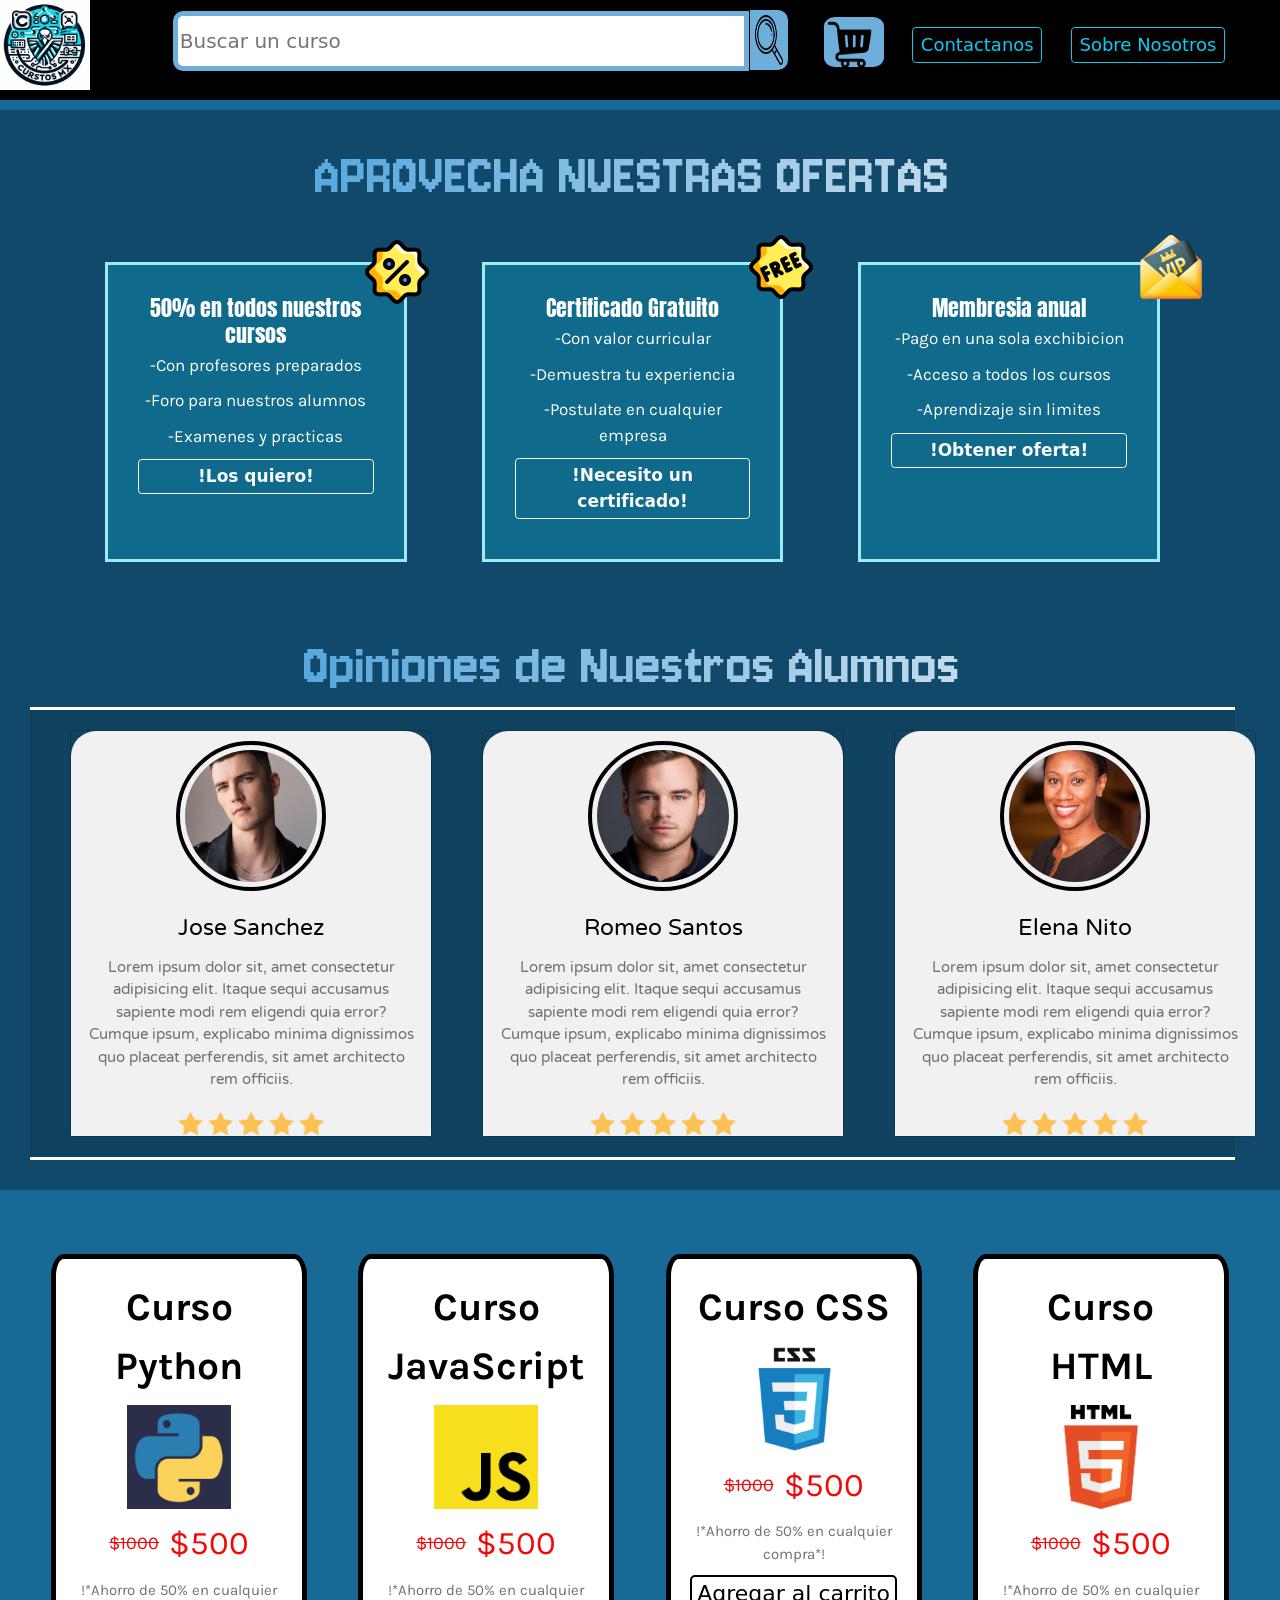
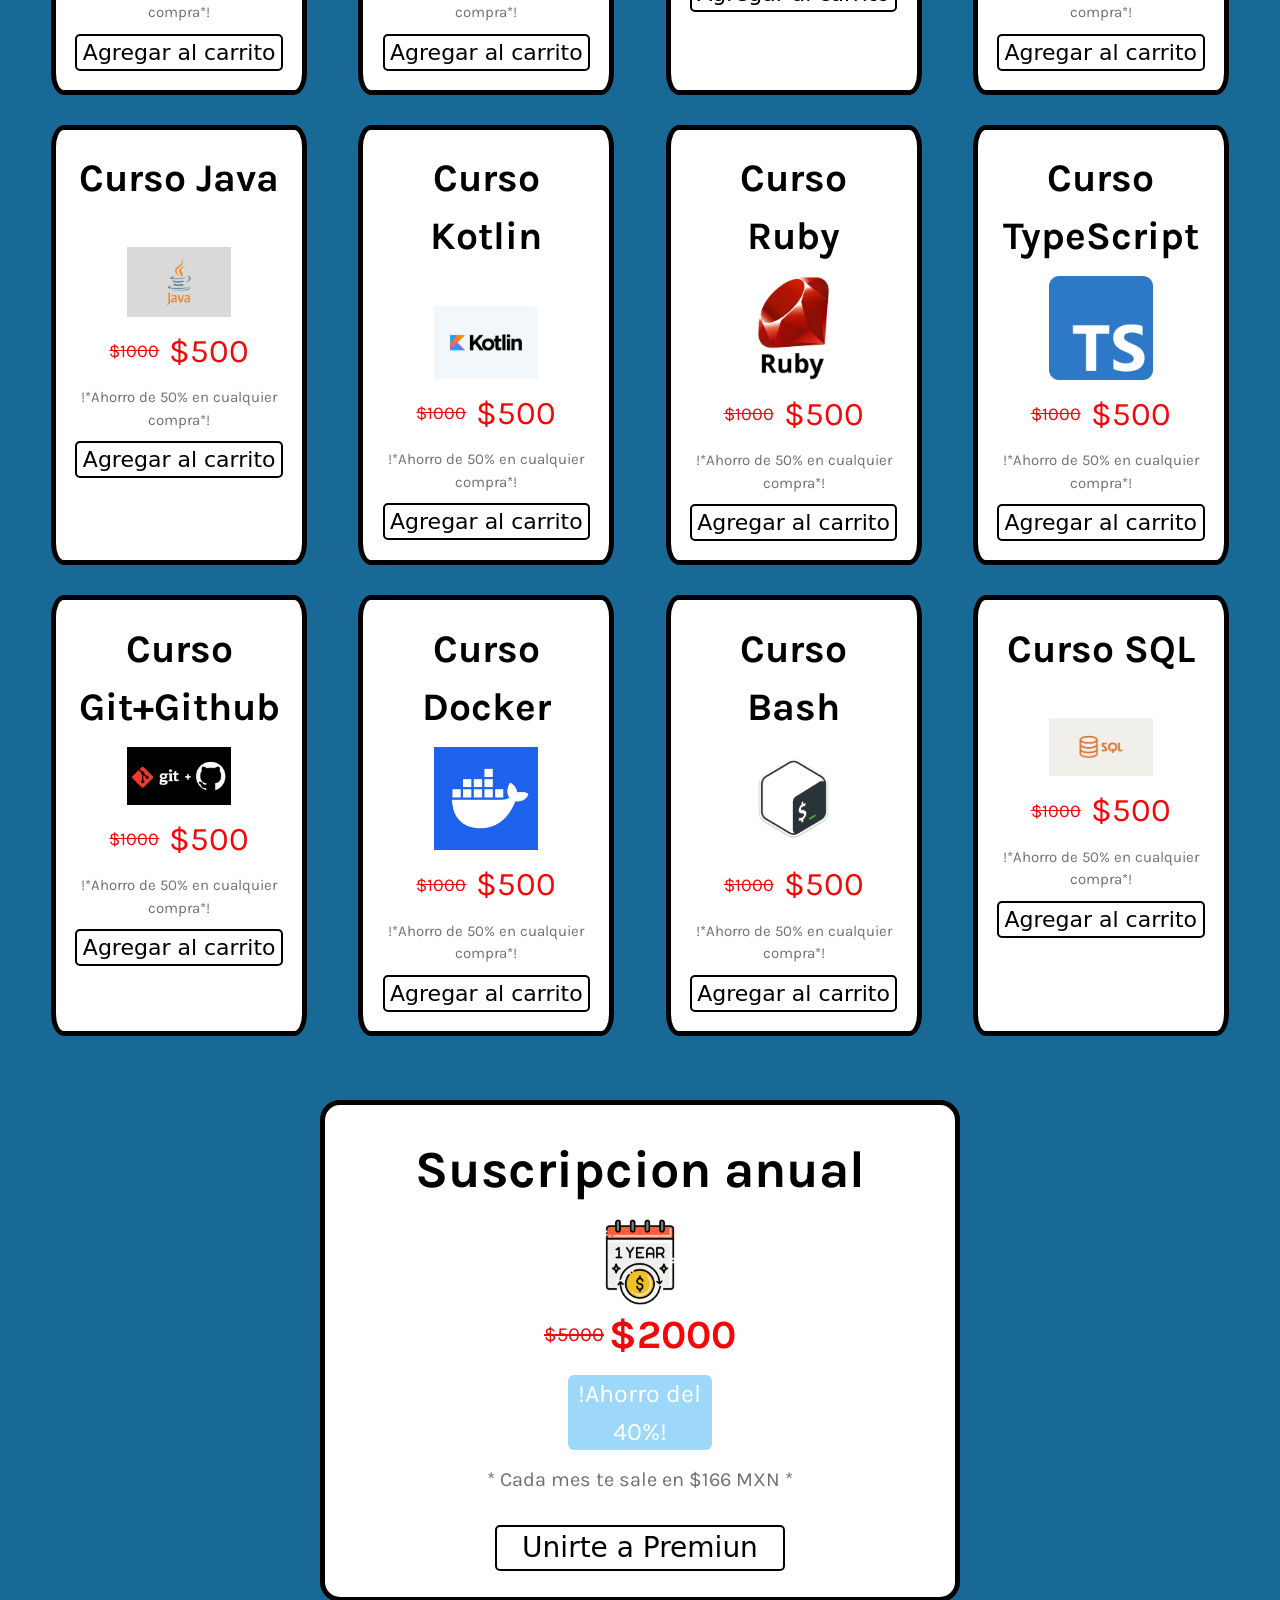
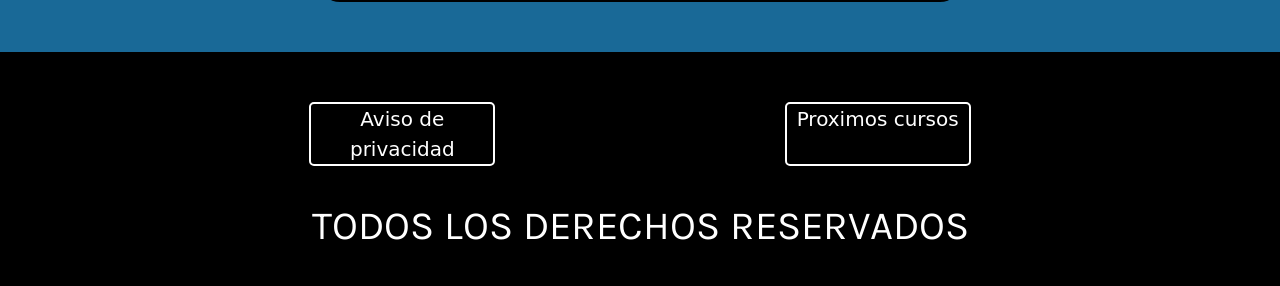
<file: index.html>
<!DOCTYPE html>
<html lang="es">
<head>

    <meta charset="UTF-8">
    <meta name="viewport" content="width=device-width, initial-scale=1.0">
    <title>CursitosMX</title>
    <link rel="stylesheet" href="CSS/normalice.css">
    <link rel="stylesheet" href="CSS/Styles.css">
    <link rel="stylesheet" href="CSS/swiper.css">
    <link href="https://cdn.jsdelivr.net/npm/bootstrap@5.3.3/dist/css/bootstrap.min.css" rel="stylesheet" integrity="sha384-QWTKZyjpPEjISv5WaRU9OFeRpok6YctnYmDr5pNlyT2bRjXh0JMhjY6hW+ALEwIH" crossorigin="anonymous">
    
    <link rel="preconnect" href="https://fonts.googleapis.com">
    <link rel="preconnect" href="https://fonts.gstatic.com" crossorigin>
    <link href="https://fonts.googleapis.com/css2?family=Anton&family=Karla:ital,wght@0,200..800;1,200..800&display=swap" rel="stylesheet">
    
    <link rel="preconnect" href="https://fonts.googleapis.com">
    <link rel="preconnect" href="https://fonts.gstatic.com" crossorigin>
    <link href="https://fonts.googleapis.com/css2?family=Jersey+10&display=swap" rel="stylesheet">

    <link rel="preconnect" href="https://fonts.googleapis.com">
    <link rel="preconnect" href="https://fonts.gstatic.com" crossorigin>
    <link href="https://fonts.googleapis.com/css2?family=Varela+Round&display=swap" rel="stylesheet">

</head>
<body class="body--principal">

    <div class="alerta-agregado position-fixed bg-success border border-black border-3 bottom-0 d-none">
        <p>Producto agregado</p>
    </div>

    <header class="header--principal">
        <aside class="aside--principal">
            <div class="container--logo">
                <img class="logo--principal" src="img/logo22.jpg" alt="logo">
                <input type="text" placeholder="Buscar un curso" class="input--buscar" id="buscar">
                <a class="link--principal" href="#"><img src="img/loupe.png" alt="search" class="lupa--principal"></a>

                <div class="carrito--container">
                    <a href="#" class="abrir-carrito" id="abrir""><img src="img/shopping-cart.png" alt="carro" class="carrito--principal"></a>
                </div>

                <a class="info1 btn btn-outline-info" href="contacto.html">Contactanos</a>
                <a class="info1 btn btn-outline-info" href="nosotros.html">Sobre Nosotros</a>
            </div>
        </aside>
    </header>

    <div class="desplegable-container p-4 d-none">

        <div class="row fila-tc">
            <div class="col d-flex justify-content-center p-3 gap-3">
                <p class="titulo-desplegable">Carrito</p>
                <a href="#" id="cerrar-carrito" class="cerrar-desplegable"><img class="cerrar" src="img/cross-mark.png" alt="cancel"></a>
            </div>
        </div>

        <div class="row">
            <div class="col columna-tabla">
                <table class="tabla" id="tabla-carrito">
                    <thead class="cabeza-tabla">
                        <tr>
                            <th>Imagen</th>
                            <th>Titulo</th>
                            <th>Precio MXN</th>
                            <th>ID</th>
                            <th>Quitar</th>
                        </tr>
                    </thead>

                    <tbody class="body-tabla" id="table-body">

                        <!--
                             <tr class="tr-body">
                            <td class="td-imagen"><img src="img/cursos-img/python.jpg" alt="img"></td>
                            <td>Curso Python</td>
                            <td>500</td>
                            <td>1</td>
                            <td class="td-quitar"><a href="#"><img class="quitar-curso" src="img/cross-mark.png" alt="quitar"></a></td>
                            </tr>
                        -->
                    </tbody>
                </table>

                <a href="#" id="comprar" class="btn btn-outline-light mt-5 comprar--carrito"">Realizar compra</a>
                <a href="#" id="vaciar" class="btn btn-outline-light mt-3 vaciar--carrito">Vaciar carrito</a>
            </div>
        </div>

    </div>

    <article class="article--principal">
        <video src="img/video-robot.mp4" autoplay loop muted class="video--principal"></video>
        <div class="fondo--negro"></div>
        <div class="contenido--video">
            <div class="row fila-1">
                <div class="col">
                    <div class="container--descuento--oferta">
                        <h2>APROVECHA NUESTRAS OFERTAS</h2>
                        <div class="container--ofertas">
                            <div class="primer--oferta oferta border border-info-subtle border-3 bg-info bg-opacity-25 text-white p-5 text-center">
                                <h3>50% en todos nuestros cursos</h3>
                                <p>-Con profesores preparados</p>
                                <p>-Foro para nuestros alumnos</p>
                                <p>-Examenes y practicas</p>
                                <a class="btn btn-outline-light" href="#cursos-seccion-1">!Los quiero!</a>
                                <div class="imagen--primer--oferta">
                                    <img src="img/discount.png" alt="descuento-logo">
                                </div>
                            </div>
    
                            <div class="segunda--oferta oferta border border-info-subtle border-3 bg-info bg-opacity-25 text-white p-5 text-center">
                                <h3>Certificado Gratuito</h3>
                                <p>-Con valor curricular</p>
                                <p>-Demuestra tu experiencia</p>
                                <p>-Postulate en cualquier empresa</p>
                                <a class="btn btn-outline-light boton-of2" id="boton-oferta-2" href="#">!Necesito un certificado!</a>
                                <div class="imagen--segunda--oferta">
                                    <img src="img/free.png" alt="gratis-logo">
                                </div>

                                    <div class="desp-oferta-2 mt-5 d-none">
                                        <p>Para obtener tu certificado gratuito es necesario adquirir un curso y haberlo completado al 100%</p>
                                        <div class="cont-video-oferta">
                                            <video src="img/happy.mp4" autoplay loop muted></video>
                                        </div>
                                    </div>


                            </div>
    
                            <div class="tercer--oferta oferta border border-info-subtle border-3 bg-info bg-opacity-25 text-white p-5 text-center">
                                <h3>Membresia anual</h3>
                                <p>-Pago en una sola exchibicion</p>
                                <p>-Acceso a todos los cursos</p>
                                <p>-Aprendizaje sin limites</p>
                                <a class="btn btn-outline-light" href="#sub-anual-tit">!Obtener oferta!</a>
                                <div class="imagen--tercer--oferta">
                                    <img src="img/invitation.png" alt="anual-logo">
                                </div>
                            </div>
                        </div>
                    </div>
                </div>
            </div>
            <div class="row fila-2">
                <h2>Opiniones de Nuestros Alumnos</h2>
                <div class="container--opiniones d-flex justify-content-center">
                    <div class="slide--container">
                        <div class="slide-content">
                            <div class="card--wrapper swiper-wrapper">
                                <div class="card swiper-slide">
                                    <div class="image--content">
                                        <span class="overlay"></span>

                                        <div class="card--image">
                                            <img src="img/boy-8847074_1920.jpg" alt="img1" class="card-img">
                                        </div>
                                    </div>

                                    <div class="card-content">
                                        <p class="name">Jose Sanchez</p>
                                        <p class="description">Lorem ipsum dolor sit, amet consectetur adipisicing elit. Itaque sequi accusamus sapiente modi 
                                            rem eligendi quia error? Cumque ipsum, explicabo minima dignissimos quo placeat perferendis, sit amet architecto rem officiis.</p>
                                    </div>

                                    <div class="rating-content d-flex justify-content-center gap-2">
                                        <img src="img/favorite.png" alt="favorito">
                                        <img src="img/favorite.png" alt="favorito">
                                        <img src="img/favorite.png" alt="favorito">
                                        <img src="img/favorite.png" alt="favorito">
                                        <img src="img/favorite.png" alt="favorito">
                                    </div>

                                </div>

                                <div class="card swiper-slide">
                                    <div class="image--content">
                                        <span class="overlay"></span>

                                        <div class="card--image">
                                            <img src="img/boy-8847075_1920.jpg" alt="img1" class="card-img">
                                        </div>
                                    </div>

                                    <div class="card-content">
                                        <p class="name">Romeo Santos</p>
                                        <p class="description">Lorem ipsum dolor sit, amet consectetur adipisicing elit. Itaque sequi accusamus sapiente modi 
                                            rem eligendi quia error? Cumque ipsum, explicabo minima dignissimos quo placeat perferendis, sit amet architecto rem officiis.</p>
                                    </div>

                                    <div class="rating-content d-flex justify-content-center gap-2">
                                        <img src="img/favorite.png" alt="favorito">
                                        <img src="img/favorite.png" alt="favorito">
                                        <img src="img/favorite.png" alt="favorito">
                                        <img src="img/favorite.png" alt="favorito">
                                        <img src="img/favorite.png" alt="favorito">
                                    </div>

                                </div>

                                <div class="card swiper-slide">
                                    <div class="image--content">
                                        <span class="overlay"></span>

                                        <div class="card--image">
                                            <img src="img/female-2835524_1280.jpg" alt="img1" class="card-img">
                                        </div>
                                    </div>

                                    <div class="card-content">
                                        <p class="name">Elena Nito</p>
                                        <p class="description">Lorem ipsum dolor sit, amet consectetur adipisicing elit. Itaque sequi accusamus sapiente modi 
                                            rem eligendi quia error? Cumque ipsum, explicabo minima dignissimos quo placeat perferendis, sit amet architecto rem officiis.</p>
                                    </div>

                                    <div class="rating-content d-flex justify-content-center gap-2">
                                        <img src="img/favorite.png" alt="favorito">
                                        <img src="img/favorite.png" alt="favorito">
                                        <img src="img/favorite.png" alt="favorito">
                                        <img src="img/favorite.png" alt="favorito">
                                        <img src="img/favorite.png" alt="favorito">
                                    </div>
                                </div>

                                <div class="card swiper-slide">
                                    <div class="image--content">
                                        <span class="overlay"></span>

                                        <div class="card--image">
                                            <img src="img/friend-786908_1280.jpg" alt="img1" class="card-img">
                                        </div>
                                    </div>

                                    <div class="card-content">
                                        <p class="name">Karla Panini</p>
                                        <p class="description">Lorem ipsum dolor sit, amet consectetur adipisicing elit. Itaque sequi accusamus sapiente modi 
                                            rem eligendi quia error? Cumque ipsum, explicabo minima dignissimos quo placeat perferendis, sit amet architecto rem officiis.</p>
                                    </div>

                                    <div class="rating-content d-flex justify-content-center gap-2">
                                        <img src="img/favorite.png" alt="favorito">
                                        <img src="img/favorite.png" alt="favorito">
                                        <img src="img/favorite.png" alt="favorito">
                                        <img src="img/favorite.png" alt="favorito">
                                        <img src="img/favorite.png" alt="favorito">
                                    </div>

                                </div>

                                <div class="card swiper-slide">
                                    <div class="image--content">
                                        <span class="overlay"></span>

                                        <div class="card--image">
                                            <img src="img/girl-748932_1920.jpg" alt="img1" class="card-img">
                                        </div>
                                    </div>

                                    <div class="card-content">
                                        <p class="name">Carly Mendez</p>
                                        <p class="description">Lorem ipsum dolor sit, amet consectetur adipisicing elit. Itaque sequi accusamus sapiente modi 
                                            rem eligendi quia error? Cumque ipsum, explicabo minima dignissimos quo placeat perferendis, sit amet architecto rem officiis.</p>
                                    </div>

                                    <div class="rating-content d-flex justify-content-center gap-2">
                                        <img src="img/favorite.png" alt="favorito">
                                        <img src="img/favorite.png" alt="favorito">
                                        <img src="img/favorite.png" alt="favorito">
                                        <img src="img/favorite.png" alt="favorito">
                                        <img src="img/favorite.png" alt="favorito">
                                    </div>

                                </div>

                                <div class="card swiper-slide">
                                    <div class="image--content">
                                        <span class="overlay"></span>

                                        <div class="card--image">
                                            <img src="img/love-1020869_1920.jpg" alt="img1" class="card-img">
                                        </div>
                                    </div>

                                    <div class="card-content">
                                        <p class="name">Andrea Legorreta</p>
                                        <p class="description">Lorem ipsum dolor sit, amet consectetur adipisicing elit. Itaque sequi accusamus sapiente modi 
                                            rem eligendi quia error? Cumque ipsum, explicabo minima dignissimos quo placeat perferendis, sit amet architecto rem officiis.</p>
                                    </div>

                                    <div class="rating-content d-flex justify-content-center gap-2">
                                        <img src="img/favorite.png" alt="favorito">
                                        <img src="img/favorite.png" alt="favorito">
                                        <img src="img/favorite.png" alt="favorito">
                                        <img src="img/favorite.png" alt="favorito">
                                        <img src="img/favorite.png" alt="favorito">
                                    </div>
                                </div>

                                <div class="card swiper-slide">
                                    <div class="image--content">
                                        <span class="overlay"></span>

                                        <div class="card--image">
                                            <img src="img/man-8623701_1280.jpg" alt="img1" class="card-img">
                                        </div>
                                    </div>

                                    <div class="card-content">
                                        <p class="name">Pancho Villa</p>
                                        <p class="description">Lorem ipsum dolor sit, amet consectetur adipisicing elit. Itaque sequi accusamus sapiente modi 
                                            rem eligendi quia error? Cumque ipsum, explicabo minima dignissimos quo placeat perferendis, sit amet architecto rem officiis.</p>
                                    </div>

                                    <div class="rating-content d-flex justify-content-center gap-2">
                                        <img src="img/favorite.png" alt="favorito">
                                        <img src="img/favorite.png" alt="favorito">
                                        <img src="img/favorite.png" alt="favorito">
                                        <img src="img/favorite.png" alt="favorito">
                                        <img src="img/favorite.png" alt="favorito">
                                    </div>
                                </div>

                                <div class="card swiper-slide">
                                    <div class="image--content">
                                        <span class="overlay"></span>

                                        <div class="card--image">
                                            <img src="img/man-8847063_1920.jpg" alt="img1" class="card-img">
                                        </div>
                                    </div>

                                    <div class="card-content">
                                        <p class="name">Brayan Oconner</p>
                                        <p class="description">Lorem ipsum dolor sit, amet consectetur adipisicing elit. Itaque sequi accusamus sapiente modi 
                                            rem eligendi quia error? Cumque ipsum, explicabo minima dignissimos quo placeat perferendis, sit amet architecto rem officiis.</p>
                                    </div>

                                    <div class="rating-content d-flex justify-content-center gap-2">
                                        <img src="img/favorite.png" alt="favorito">
                                        <img src="img/favorite.png" alt="favorito">
                                        <img src="img/favorite.png" alt="favorito">
                                        <img src="img/favorite.png" alt="favorito">
                                        <img src="img/favorite.png" alt="favorito">
                                    </div>
                                </div>

                                <div class="card swiper-slide">
                                    <div class="image--content">
                                        <span class="overlay"></span>

                                        <div class="card--image">
                                            <img src="img/man-9010303_1920.jpg" alt="img1" class="card-img">
                                        </div>
                                    </div>

                                    <div class="card-content">
                                        <p class="name">Luis Miguel</p>
                                        <p class="description">Lorem ipsum dolor sit, amet consectetur adipisicing elit. Itaque sequi accusamus sapiente modi 
                                            rem eligendi quia error? Cumque ipsum, explicabo minima dignissimos quo placeat perferendis, sit amet architecto rem officiis.</p>
                                    </div>

                                    <div class="rating-content d-flex justify-content-center gap-2">
                                        <img src="img/favorite.png" alt="favorito">
                                        <img src="img/favorite.png" alt="favorito">
                                        <img src="img/favorite.png" alt="favorito">
                                        <img src="img/favorite.png" alt="favorito">
                                        <img src="img/favorite.png" alt="favorito">
                                    </div>
                                </div>

                            </div>
                        </div>
                    </div>
                </div>
            </div>
        </div>
    </article>

    <section class="section--principal">
        <div class="container--section" id="contenedor-cursos">

            <div class="row fila-1-container mb-5 mt-2" id="cursos-seccion-1">

                <div class="col d-flex justify-content-evenly">
                    <div class="curso curso-1">
                        <p class="titulo-curso">Curso Python</p>
                        <div class="cont-imagen-curso">
                            <img class="imagen-curso" src="img/cursos-img/python.jpg" alt="python">
                        </div>
                        <div class="container-textos-curso d-flex justify-content-center align-items-center gap-3 mt-3">
                            <p class="precio-falso"><del>$1000</del></p>
                            <p class="precio-descuento">$500</p>
                        </div>
                        <p class="texto-curso">!*Ahorro de 50% en cualquier compra*!</p>
                        <a class="boton-curso" data-id="1">Agregar al carrito</a>
                    </div>
                    <div class="curso curso-2">
                        <p class="titulo-curso">Curso JavaScript</p>
                        <div class="cont-imagen-curso">
                            <img class="imagen-curso" src="img/cursos-img/JS.png" alt="javascript">
                        </div>
                        <div class="container-textos-curso d-flex justify-content-center align-items-center gap-3 mt-3">
                            <p class="precio-falso"><del>$1000</del></p>
                            <p class="precio-descuento">$500</p>
                        </div>
                        <p class="texto-curso">!*Ahorro de 50% en cualquier compra*!</p>
                        <a class="boton-curso" data-id="2">Agregar al carrito</a>
                    </div>
                    <div class="curso curso-3">
                        <p class="titulo-curso">Curso CSS</p>
                        <div class="cont-imagen-curso">
                            <img class="imagen-curso" src="img/cursos-img/css.png" alt="css">
                        </div>
                        <div class="container-textos-curso d-flex justify-content-center align-items-center gap-3 mt-3">
                            <p class="precio-falso"><del>$1000</del></p>
                            <p class="precio-descuento">$500</p>
                        </div>
                        <p class="texto-curso">!*Ahorro de 50% en cualquier compra*!</p>
                        <a class="boton-curso" data-id="3">Agregar al carrito</a>
                    </div>
                    <div class="curso curso-4">
                        <p class="titulo-curso">Curso HTML</p>
                        <div class="cont-imagen-curso">
                            <img class="imagen-curso" src="img/cursos-img/html.png" alt="html">
                        </div>
                        <div class="container-textos-curso d-flex justify-content-center align-items-center gap-3 mt-3">
                            <p class="precio-falso"><del>$1000</del></p>
                            <p class="precio-descuento">$500</p>
                        </div>
                        <p class="texto-curso">!*Ahorro de 50% en cualquier compra*!</p>
                        <a class="boton-curso" data-id="4">Agregar al carrito</a>
                    </div>
                </div>
                

            </div>

            <div class="row fila-2-container mt-5 mb-5">

                <div class="col d-flex justify-content-evenly">
                    <div class="curso curso-5">
                        <p class="titulo-curso">Curso Java</p>
                        <div class="cont-imagen-curso">
                            <img class="imagen-curso img-java" src="img/cursos-img/java.jpg" alt="java">
                        </div>
                        <div class="container-textos-curso d-flex justify-content-center align-items-center gap-3 mt-3">
                            <p class="precio-falso"><del>$1000</del></p>
                            <p class="precio-descuento">$500</p>
                        </div>
                        <p class="texto-curso">!*Ahorro de 50% en cualquier compra*!</p>
                        <a class="boton-curso" data-id="5">Agregar al carrito</a>
                    </div>
                    <div class="curso curso-6">
                        <p class="titulo-curso">Curso Kotlin</p>
                        <div class="cont-imagen-curso">
                            <img class="imagen-curso img-kotlin" src="img/cursos-img/kotlin.png" alt="kotlin">
                        </div>
                        <div class="container-textos-curso d-flex justify-content-center align-items-center gap-3 mt-3">
                            <p class="precio-falso"><del>$1000</del></p>
                            <p class="precio-descuento">$500</p>
                        </div>
                        <p class="texto-curso">!*Ahorro de 50% en cualquier compra*!</p>
                        <a class="boton-curso" data-id="6">Agregar al carrito</a>
                    </div>
                    <div class="curso curso-7">
                        <p class="titulo-curso">Curso Ruby</p>
                        <div class="cont-imagen-curso">
                            <img class="imagen-curso" src="img/cursos-img/ruby.jpg" alt="ruby">
                        </div>
                        <div class="container-textos-curso d-flex justify-content-center align-items-center gap-3 mt-3">
                            <p class="precio-falso"><del>$1000</del></p>
                            <p class="precio-descuento">$500</p>
                        </div>
                        <p class="texto-curso">!*Ahorro de 50% en cualquier compra*!</p>
                        <a class="boton-curso" data-id="7">Agregar al carrito</a>
                    </div>
                    <div class="curso curso-8">
                        <p class="titulo-curso">Curso TypeScript</p>
                        <div class="cont-imagen-curso">
                            <img class="imagen-curso" src="img/cursos-img/typescript.png" alt="ts">
                        </div>
                        <div class="container-textos-curso d-flex justify-content-center align-items-center gap-3 mt-3">
                            <p class="precio-falso"><del>$1000</del></p>
                            <p class="precio-descuento">$500</p>
                        </div>
                        <p class="texto-curso">!*Ahorro de 50% en cualquier compra*!</p>
                        <a class="boton-curso" data-id="8">Agregar al carrito</a>
                    </div>
                </div>
                

            </div>

            <div class="row fila-3-container">

                <div class="col d-flex justify-content-evenly">
                    <div class="curso curso-9">
                        <p class="titulo-curso">Curso Git+Github</p>
                        <div class="cont-imagen-curso">
                            <img class="imagen-curso" src="img/cursos-img/github.webp" alt="git">
                        </div>
                        <div class="container-textos-curso d-flex justify-content-center align-items-center gap-3 mt-3">
                            <p class="precio-falso"><del>$1000</del></p>
                            <p class="precio-descuento">$500</p>
                        </div>
                        <p class="texto-curso">!*Ahorro de 50% en cualquier compra*!</p>
                        <a class="boton-curso" data-id="9">Agregar al carrito</a>
                    </div>
                    <div class="curso curso-10">
                        <p class="titulo-curso">Curso Docker</p>
                        <div class="cont-imagen-curso">
                            <img class="imagen-curso" src="img/cursos-img/docker_logo.jpg" alt="docker">
                        </div>
                        <div class="container-textos-curso d-flex justify-content-center align-items-center gap-3 mt-3">
                            <p class="precio-falso"><del>$1000</del></p>
                            <p class="precio-descuento">$500</p>
                        </div>
                        <p class="texto-curso">!*Ahorro de 50% en cualquier compra*!</p>
                        <a class="boton-curso" data-id="10">Agregar al carrito</a>
                    </div>
                    <div class="curso curso-11">
                        <p class="titulo-curso">Curso Bash</p>
                        <div class="cont-imagen-curso">
                            <img class="imagen-curso" src="img/cursos-img/bash2.png" alt="bash">
                        </div>
                        <div class="container-textos-curso d-flex justify-content-center align-items-center gap-3 mt-3">
                            <p class="precio-falso"><del>$1000</del></p>
                            <p class="precio-descuento">$500</p>
                        </div>
                        <p class="texto-curso">!*Ahorro de 50% en cualquier compra*!</p>
                        <a class="boton-curso" data-id="11">Agregar al carrito</a>
                    </div>
                    <div class="curso curso-12">
                        <p class="titulo-curso">Curso SQL</p>
                        <div class="cont-imagen-curso">
                            <img class="imagen-curso img-sql" src="img/cursos-img/sql.jpeg" alt="sql">
                        </div>
                        <div class="container-textos-curso d-flex justify-content-center align-items-center gap-3 mt-3">
                            <p class="precio-falso"><del>$1000</del></p>
                            <p class="precio-descuento">$500</p>
                        </div>
                        <p class="texto-curso">!*Ahorro de 50% en cualquier compra*!</p>
                        <a class="boton-curso" data-id="12">Agregar al carrito</a>
                    </div>

                </div>
                
            </div>

            <div class="row fila-4-container">
               <div class="col d-flex justify-content-center">
                    <div class="suscripcion">
                        <p class="titulo-suscripcion" id="sub-anual-tit">Suscripcion anual</p>
                        <div class="imagen-sub">
                            <img src="img/annual.png" alt="anual" class="img-sub-anual">
                        </div>
                        <div class="container-precios-sub d-flex justify-content-center align-items-center gap-2">
                            <p class="precio-sub-falso"><del>$5000</del></p>
                            <p class="precio-sub-descuento">$2000</p>
                        </div>
                        <div class="ahorro-sub">
                            <p class="titulo-ahorro-sub">!Ahorro del 40%!</p>
                        </div>
                        <p class="texto-sub mt-4">* Cada mes te sale en $166 MXN *</p>
                        <div class="container-link-sub d-flex justify-content-center align-items-center mt-5">
                            <a href="#" class="boton-sub" data-id="13">Unirte a Premiun</a>
                        </div>
                    </div>
               </div>
            </div>
        </div>
    </section>

    <footer>
        <div class="container--footer">
            <div class="footer-links">
                <a href="#">Aviso de privacidad</a>
                <a href="#">Proximos cursos</a>
            </div>
            <p>TODOS LOS DERECHOS RESERVADOS</p>
        </div>
    </footer>

    <script src="https://cdn.jsdelivr.net/npm/bootstrap@5.3.3/dist/js/bootstrap.bundle.min.js" integrity="sha384-YvpcrYf0tY3lHB60NNkmXc5s9fDVZLESaAA55NDzOxhy9GkcIdslK1eN7N6jIeHz" crossorigin="anonymous"></script>

    <script src="JS/swipe.js"></script>

    <script src="JS/slide.js"></script>

    <script src="JS/desplegable.js"></script>

</body>
</html>
</file>
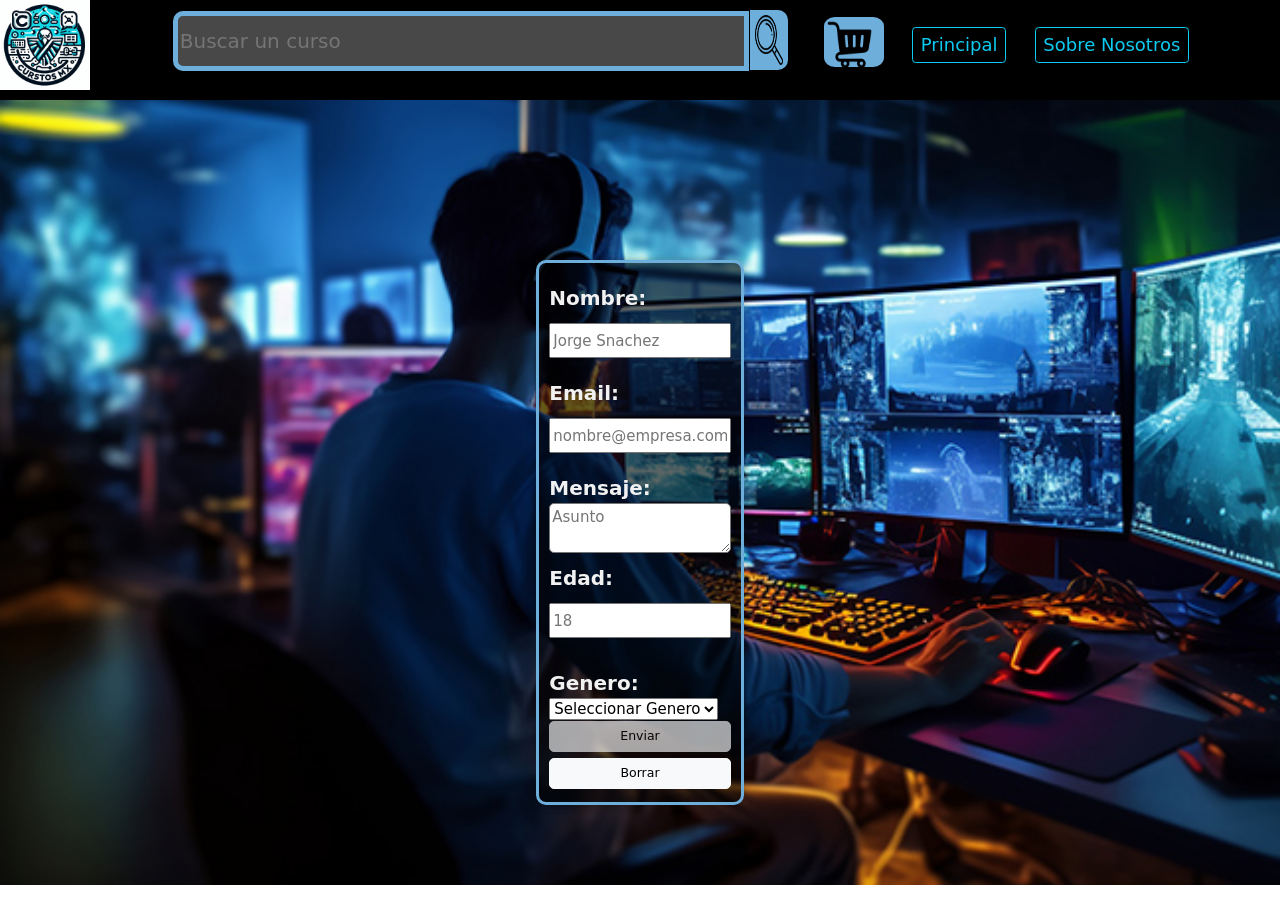
<file: contacto.html>
<!DOCTYPE html>
<html lang="es">
<head>
    <meta charset="UTF-8">
    <meta name="viewport" content="width=device-width, initial-scale=1.0">
    <link rel="stylesheet" href="CSS/Styles.css">
    <link rel="stylesheet" href="CSS/normalice.css">
    <link href="https://cdn.jsdelivr.net/npm/bootstrap@5.3.3/dist/css/bootstrap.min.css" rel="stylesheet" integrity="sha384-QWTKZyjpPEjISv5WaRU9OFeRpok6YctnYmDr5pNlyT2bRjXh0JMhjY6hW+ALEwIH" crossorigin="anonymous">
    <title>Formulario</title>
</head>
<body class="body--formulario">

    <header class="header--principal">
        <aside class="aside--principal">
            <div class="container--logo">
                <img class="logo--principal" src="img/logo22.jpg" alt="logo">
                <input type="text" placeholder="Buscar un curso" class="input--buscar" id="buscar" disabled>
                <a class="link--principal" href="#"><img src="img/loupe.png" alt="search" class="lupa--principal"></a>
                <div class="carrito--container">
                    <img src="img/shopping-cart.png" alt="carrito" class="carrito--principal">
                </div>
                <a class="info1 btn btn-outline-info"" href="index.html">Principal</a>
                <a class="info1 btn btn-outline-info"" href="nosotros.html">Sobre Nosotros</a>
            </div>
        </aside>
    </header>
    
        <div class="container--formulario">

                <form action="" class="formulario" id="formulario">

                    <label for="nombre">Nombre:</label>
                    <input type="text" id="nombre" name="nombre" placeholder="Jorge Snachez">
    
                    <label for="email">Email:</label>
                    <input type="email" id="email" name="email" placeholder="nombre@empresa.com">
    
                    <label for="mensaje">Mensaje:</label>
                    <textarea name="mensaje" id="mensaje" placeholder="Asunto"></textarea>
    
                    <label for="edad">Edad:</label>
                    <input type="text" id="edad" name="edad" placeholder="18">
    
                    <div class="genero-container">
                        <label for="genero">Genero:</label>
                        <select name="genero" id="genero">
                            <option value="seleccionar">Seleccionar Genero</option>
                            <option value="hombre">Hombre</option>
                            <option value="mujer">Mujer</option>
                        </select>
                    </div>

                    <button type="submit" id="enviar" class="boton--formulario btn btn-light enviar btn-lg" disabled>Enviar</button>
                    <button type="reset" id="borrar" class="boton--formulario btn btn-light borrar btn-lg">Borrar</button>
    
                </form>
    
        </div>

    <script src="JS/contacto.js"></script>
    <script src="https://cdn.jsdelivr.net/npm/bootstrap@5.3.3/dist/js/bootstrap.bundle.min.js" integrity="sha384-YvpcrYf0tY3lHB60NNkmXc5s9fDVZLESaAA55NDzOxhy9GkcIdslK1eN7N6jIeHz" crossorigin="anonymous"></script>
</body>
</html>
</file>
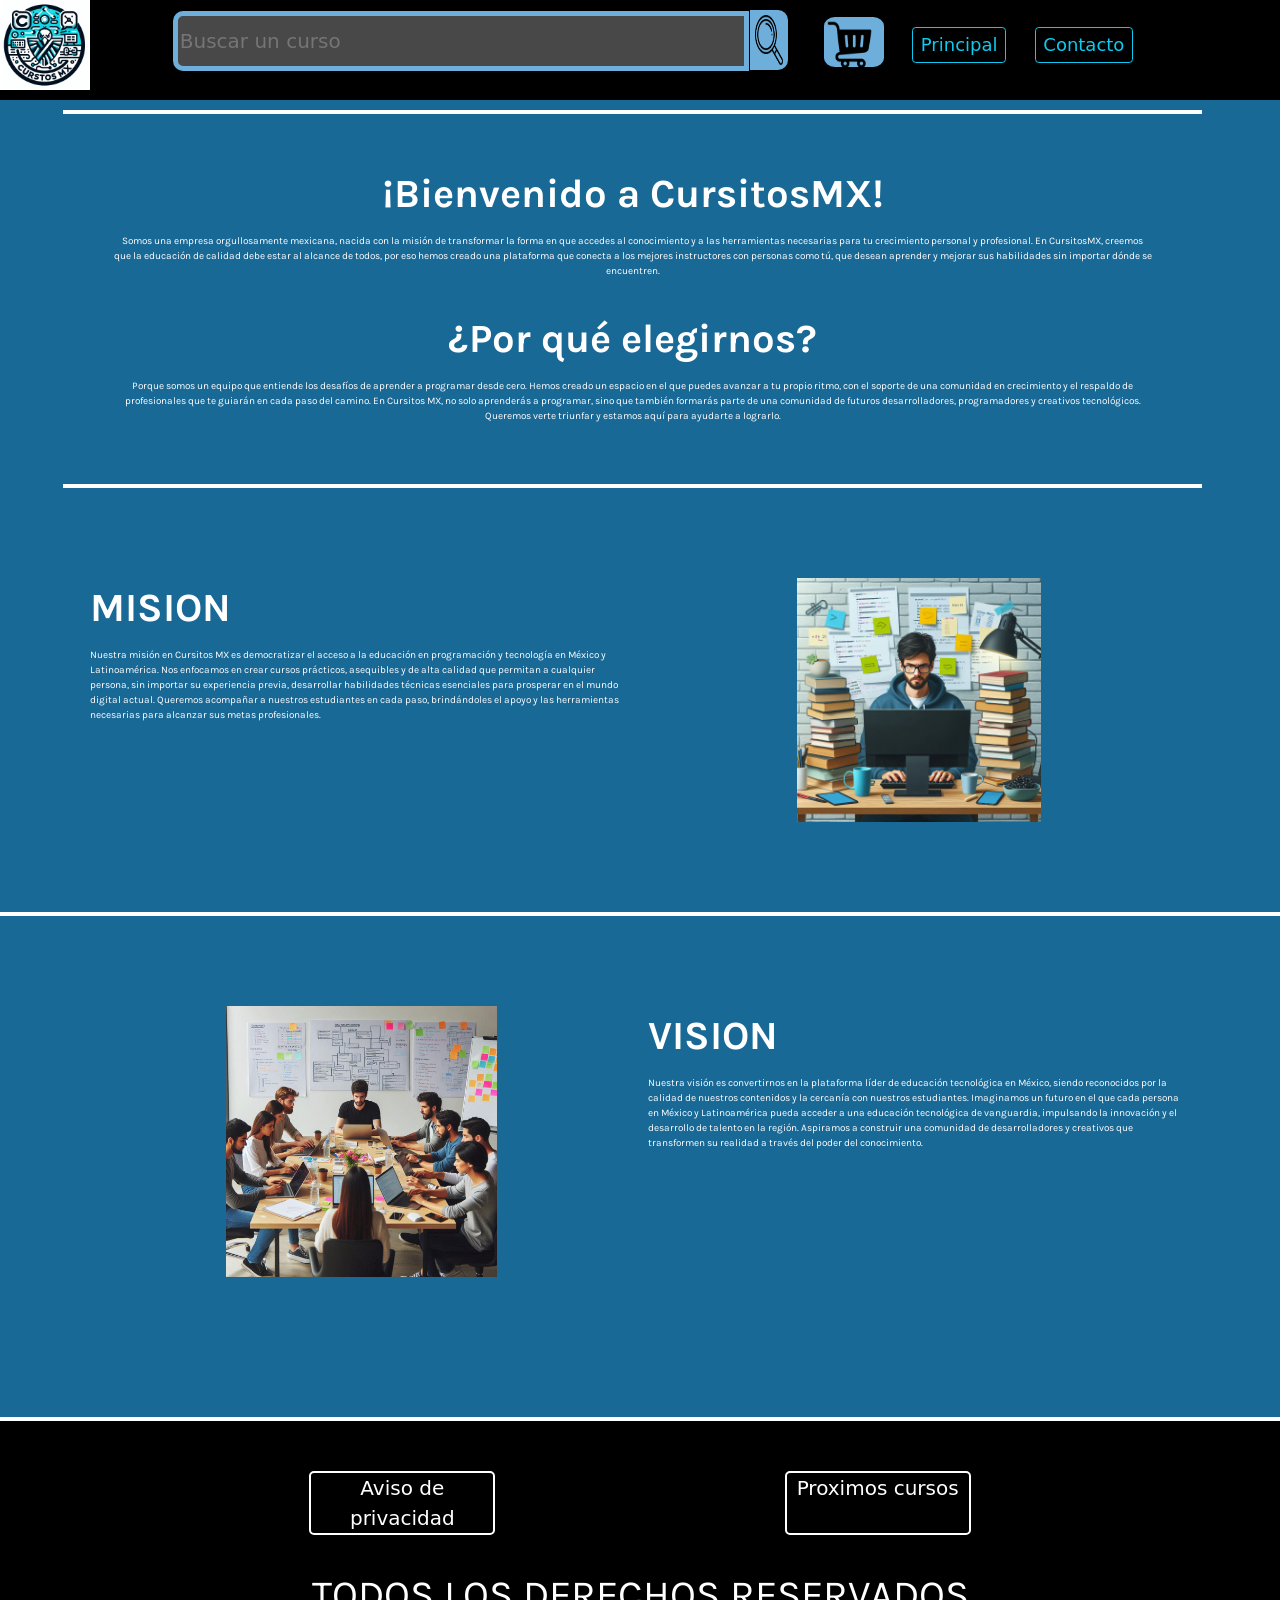
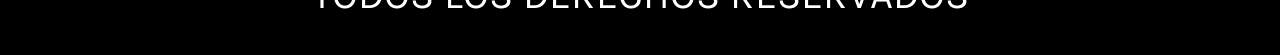
<file: nosotros.html>
<!DOCTYPE html>
<html lang="en">
<head>
    <meta charset="UTF-8">
    <meta name="viewport" content="width=device-width, initial-scale=1.0">
    <title>Sobre-Nosotros</title>
    <link rel="stylesheet" href="CSS/Styles.css">
    <link rel="stylesheet" href="CSS/normalice.css">
    <link href="https://cdn.jsdelivr.net/npm/bootstrap@5.3.3/dist/css/bootstrap.min.css" rel="stylesheet" integrity="sha384-QWTKZyjpPEjISv5WaRU9OFeRpok6YctnYmDr5pNlyT2bRjXh0JMhjY6hW+ALEwIH" crossorigin="anonymous">

    <link rel="preconnect" href="https://fonts.googleapis.com">
    <link rel="preconnect" href="https://fonts.gstatic.com" crossorigin>
    <link href="https://fonts.googleapis.com/css2?family=Anton&family=Karla:ital,wght@0,200..800;1,200..800&display=swap" rel="stylesheet">
    
    <link rel="preconnect" href="https://fonts.googleapis.com">
    <link rel="preconnect" href="https://fonts.gstatic.com" crossorigin>
    <link href="https://fonts.googleapis.com/css2?family=Jersey+10&display=swap" rel="stylesheet">

    <link rel="preconnect" href="https://fonts.googleapis.com">
    <link rel="preconnect" href="https://fonts.gstatic.com" crossorigin>
    <link href="https://fonts.googleapis.com/css2?family=Varela+Round&display=swap" rel="stylesheet">

</head>
<body class="body--nosotros">

    <header class="header--principal">
        <aside class="aside--principal">
            <div class="container--logo">
                <img class="logo--principal" src="img/logo22.jpg" alt="logo">
                <input type="text" placeholder="Buscar un curso" class="input--buscar" id="buscar" disabled>
                <a class="link--principal" href="#"><img src="img/loupe.png" alt="search" class="lupa--principal"></a>
                <div class="carrito--container">
                    <img src="img/shopping-cart.png" alt="carrito" class="carrito--principal">
                </div>
                <a class="info1 btn btn-outline-info"" href="index.html">Principal</a>
                <a class="info1 btn btn-outline-info"" href="contacto.html">Contacto</a>
            </div>
        </aside>
    </header>

    <main class="main--nosotros mt-3">
        <div class="main--container">

            <div class="row row--introduccion">
                <div class="col col--introduccion d-flex justify-content-center">
                    <div class="cont--intro">
                        <p><span>¡Bienvenido a CursitosMX!</span></p>
                        <p>
                            Somos una empresa orgullosamente mexicana, nacida con la misión de transformar la forma en que accedes al conocimiento y a 
                            las herramientas necesarias para tu crecimiento personal y profesional. En CursitosMX, creemos que la educación de calidad 
                            debe estar al alcance de todos, por eso hemos creado una plataforma que conecta a los mejores instructores con personas como tú, 
                            que desean aprender y mejorar sus habilidades sin importar dónde se encuentren.
                        </p>
                        <p class="mt-5"><span>¿Por qué elegirnos?</span></p>
                        <p>
                            Porque somos un equipo que entiende los desafíos de aprender a programar desde cero. Hemos creado un espacio en 
                            el que puedes avanzar a tu propio ritmo, con el soporte de una comunidad en crecimiento y el respaldo de profesionales que te guiarán 
                            en cada paso del camino.
                            En Cursitos MX, no solo aprenderás a programar, sino que también formarás parte de una comunidad de futuros desarrolladores, 
                            programadores y creativos tecnológicos. Queremos verte triunfar y estamos aquí para ayudarte a lograrlo.
                        </p>
                    </div>
                </div>
            </div>

            <div class="row row-2">
                <div class="col col-nosotros">
                    <div class="cont--mision">
                        <p><span>MISION</span></p>
                        <p>
                            Nuestra misión en Cursitos MX es democratizar el acceso a la educación en programación y tecnología en México y Latinoamérica. 
                            Nos enfocamos en crear cursos prácticos, asequibles y de alta calidad que permitan a cualquier persona, sin importar su experiencia 
                            previa, desarrollar habilidades técnicas esenciales para prosperar en el mundo digital actual. Queremos acompañar a nuestros estudiantes 
                            en cada paso, brindándoles el apoyo y las herramientas necesarias para alcanzar sus metas profesionales.
                        </p>
                    </div>
                </div>

                <div class="col d-flex justify-content-center">

                        <img src="img/img_nosotros/programador.jpeg" alt="programador">

                </div>
            </div>

            <div class="row row-3">
                <div class="col d-flex justify-content-center">

                    <img src="img/img_nosotros/ppp.jpeg" alt="reu">

                </div>
                
                <div class="col col-nosotros">

                    <p><span>VISION</span></p>
                    <p>
                        Nuestra visión es convertirnos en la plataforma líder de educación tecnológica en México, siendo reconocidos por la calidad de nuestros 
                        contenidos y la cercanía con nuestros estudiantes. Imaginamos un futuro en el que cada persona en México y Latinoamérica pueda acceder a una 
                        educación tecnológica de vanguardia, impulsando la innovación y el desarrollo de talento en la región. Aspiramos a construir una comunidad de 
                        desarrolladores y creativos que transformen su realidad a través del poder del conocimiento.
                    </p>

                </div>
            </div>

        </div>
    </main>

    <footer class="border-top border-white border-4">
        <div class="container--footer">
            <div class="footer-links">
                <a href="#">Aviso de privacidad</a>
                <a href="#">Proximos cursos</a>
            </div>
            <p>TODOS LOS DERECHOS RESERVADOS</p>
        </div>
    </footer>

    <script src="https://cdn.jsdelivr.net/npm/bootstrap@5.3.3/dist/js/bootstrap.bundle.min.js" integrity="sha384-YvpcrYf0tY3lHB60NNkmXc5s9fDVZLESaAA55NDzOxhy9GkcIdslK1eN7N6jIeHz" crossorigin="anonymous"></script>
    
</body>
</html>
</file>
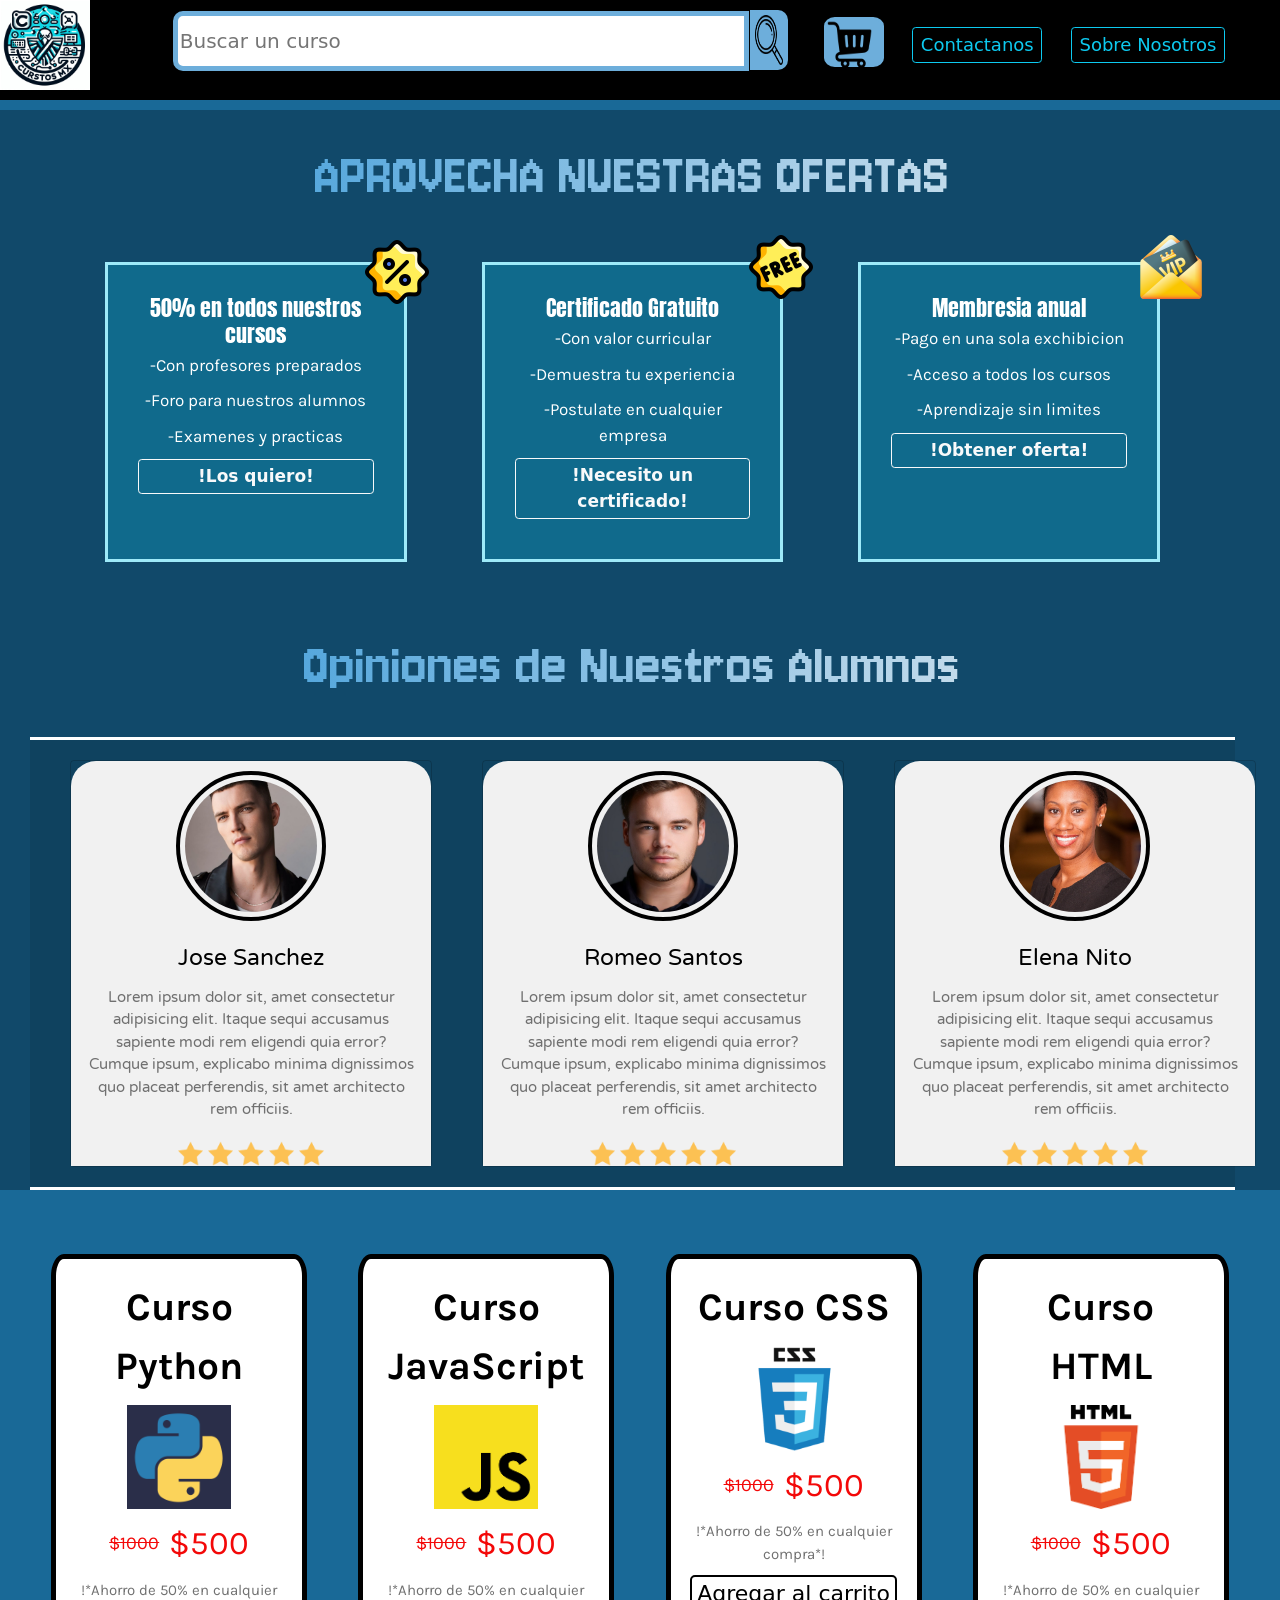
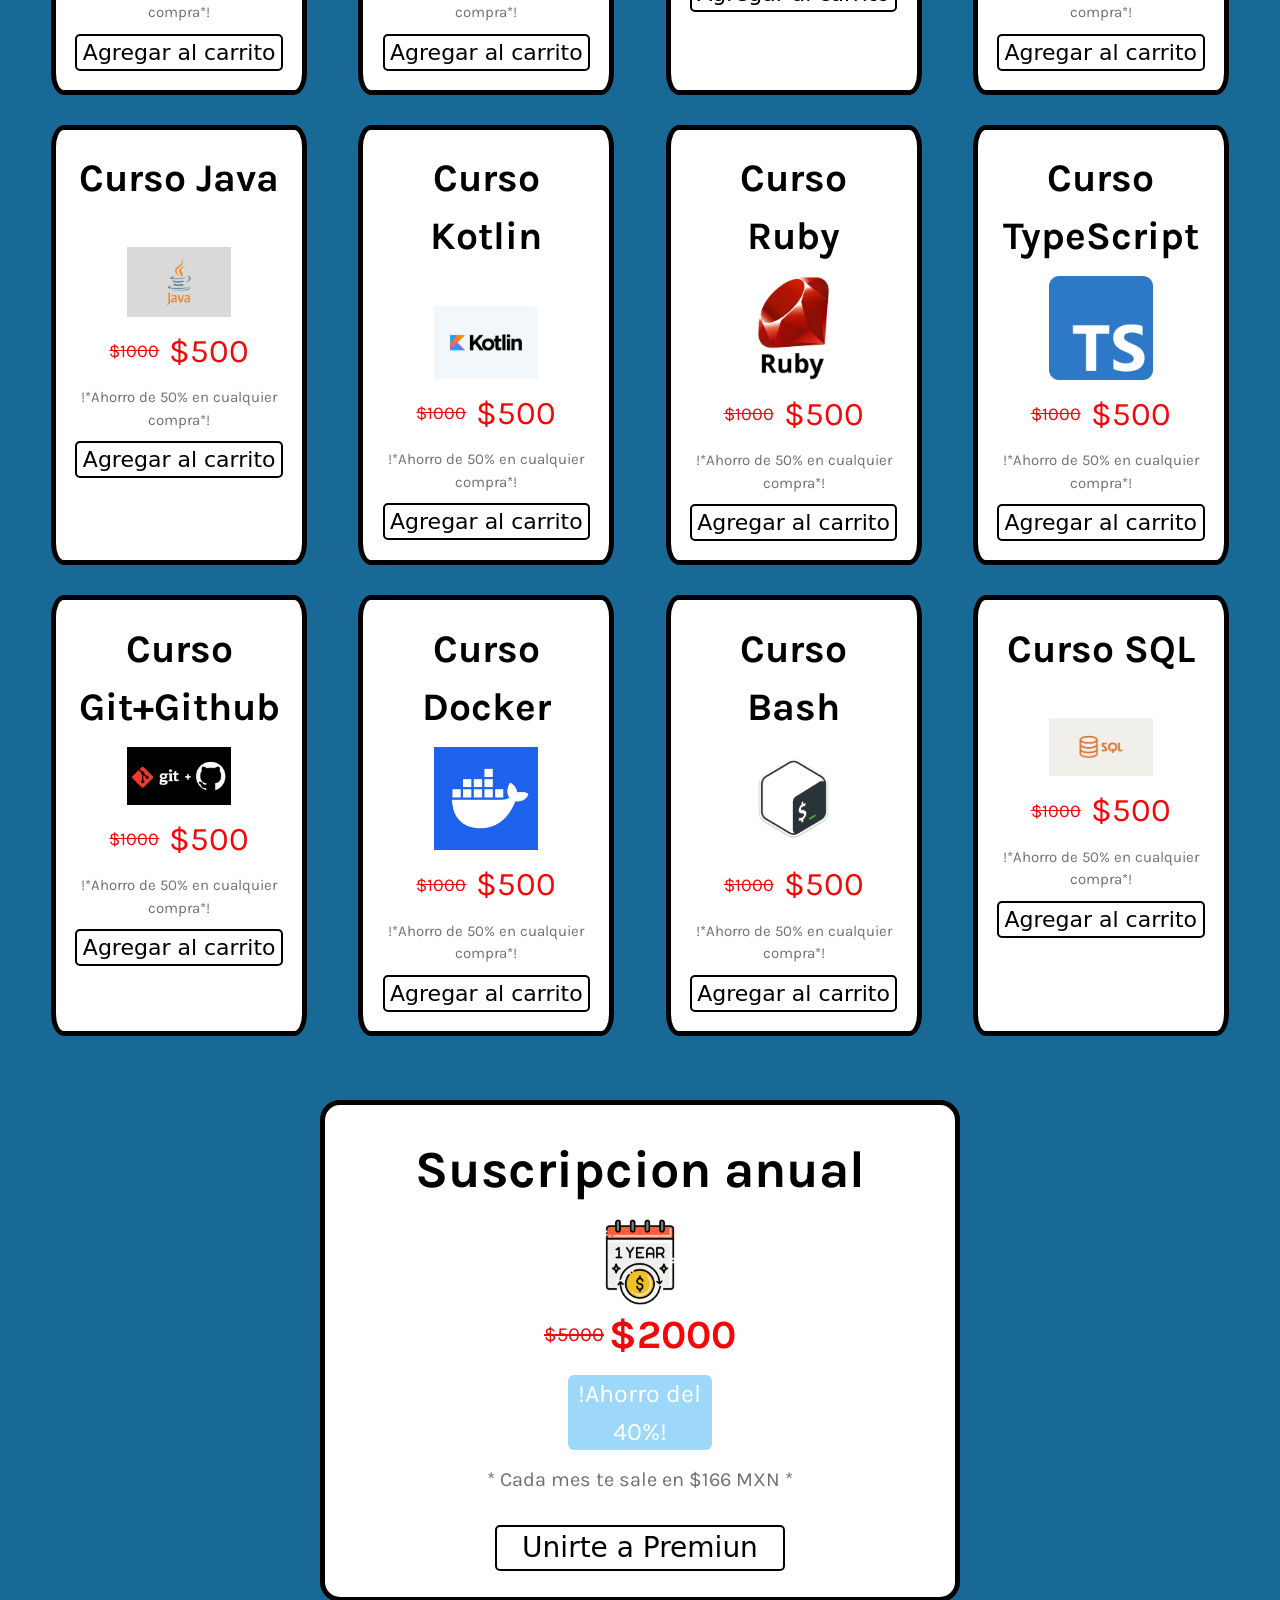
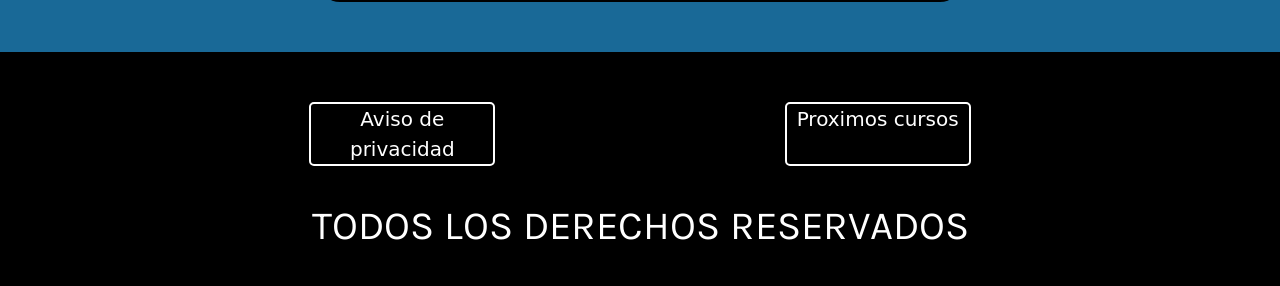
<file: principal.html>
<!DOCTYPE html>
<html lang="es">
<head>

    <meta charset="UTF-8">
    <meta name="viewport" content="width=device-width, initial-scale=1.0">
    <title>CursitosMX</title>
    <link rel="stylesheet" href="CSS/normalice.css">
    <link rel="stylesheet" href="CSS/Styles.css">
    <link rel="stylesheet" href="CSS/swiper.css">
    <link href="https://cdn.jsdelivr.net/npm/bootstrap@5.3.3/dist/css/bootstrap.min.css" rel="stylesheet" integrity="sha384-QWTKZyjpPEjISv5WaRU9OFeRpok6YctnYmDr5pNlyT2bRjXh0JMhjY6hW+ALEwIH" crossorigin="anonymous">
    
    <link rel="preconnect" href="https://fonts.googleapis.com">
    <link rel="preconnect" href="https://fonts.gstatic.com" crossorigin>
    <link href="https://fonts.googleapis.com/css2?family=Anton&family=Karla:ital,wght@0,200..800;1,200..800&display=swap" rel="stylesheet">
    
    <link rel="preconnect" href="https://fonts.googleapis.com">
    <link rel="preconnect" href="https://fonts.gstatic.com" crossorigin>
    <link href="https://fonts.googleapis.com/css2?family=Jersey+10&display=swap" rel="stylesheet">

    <link rel="preconnect" href="https://fonts.googleapis.com">
    <link rel="preconnect" href="https://fonts.gstatic.com" crossorigin>
    <link href="https://fonts.googleapis.com/css2?family=Varela+Round&display=swap" rel="stylesheet">

</head>
<body class="body--principal">

    <div class="alerta-agregado position-fixed bg-success border border-black border-3 bottom-0 d-none">
        <p>Producto agregado</p>
    </div>

    <header class="header--principal">
        <aside class="aside--principal">
            <div class="container--logo">
                <img class="logo--principal" src="img/logo22.jpg" alt="logo">
                <input type="text" placeholder="Buscar un curso" class="input--buscar" id="buscar">
                <a class="link--principal" href="#"><img src="img/loupe.png" alt="search" class="lupa--principal"></a>

                <div class="carrito--container">
                    <a href="#" class="abrir-carrito" id="abrir""><img src="img/shopping-cart.png" alt="carro" class="carrito--principal"></a>
                </div>

                <a class="info1 btn btn-outline-info" href="contacto.html">Contactanos</a>
                <a class="info1 btn btn-outline-info" href="nosotros.html">Sobre Nosotros</a>
            </div>
        </aside>
    </header>

    <div class="desplegable-container p-4 d-none">

        <div class="row fila-tc">
            <div class="col d-flex justify-content-center p-3 gap-3">
                <p class="titulo-desplegable">Carrito</p>
                <a href="#" id="cerrar-carrito" class="cerrar-desplegable"><img class="cerrar" src="img/cross-mark.png" alt="cancel"></a>
            </div>
        </div>

        <div class="row">
            <div class="col columna-tabla">
                <table class="tabla" id="tabla-carrito">
                    <thead class="cabeza-tabla">
                        <tr>
                            <th>Imagen</th>
                            <th>Titulo</th>
                            <th>Precio MXN</th>
                            <th>ID</th>
                            <th>Quitar</th>
                        </tr>
                    </thead>

                    <tbody class="body-tabla" id="table-body">

                        <!--
                             <tr class="tr-body">
                            <td class="td-imagen"><img src="img/cursos-img/python.jpg" alt="img"></td>
                            <td>Curso Python</td>
                            <td>500</td>
                            <td>1</td>
                            <td class="td-quitar"><a href="#"><img class="quitar-curso" src="img/cross-mark.png" alt="quitar"></a></td>
                            </tr>
                        -->
                    </tbody>
                </table>

                <a href="#" id="comprar" class="btn btn-outline-light mt-5 comprar--carrito"">Realizar compra</a>
                <a href="#" id="vaciar" class="btn btn-outline-light mt-3 vaciar--carrito">Vaciar carrito</a>
            </div>
        </div>

    </div>

    <article class="article--principal">
        <video src="img/video-robot.mp4" autoplay loop muted class="video--principal"></video>
        <div class="fondo--negro"></div>
        <div class="contenido--video">
            <div class="row fila-1">
                <div class="col">
                    <div class="container--descuento--oferta">
                        <h2>APROVECHA NUESTRAS OFERTAS</h2>
                        <div class="container--ofertas">
                            <div class="primer--oferta oferta border border-info-subtle border-3 bg-info bg-opacity-25 text-white p-5 text-center">
                                <h3>50% en todos nuestros cursos</h3>
                                <p>-Con profesores preparados</p>
                                <p>-Foro para nuestros alumnos</p>
                                <p>-Examenes y practicas</p>
                                <a class="btn btn-outline-light" href="#cursos-seccion-1">!Los quiero!</a>
                                <div class="imagen--primer--oferta">
                                    <img src="img/discount.png" alt="descuento-logo">
                                </div>
                            </div>
    
                            <div class="segunda--oferta oferta border border-info-subtle border-3 bg-info bg-opacity-25 text-white p-5 text-center">
                                <h3>Certificado Gratuito</h3>
                                <p>-Con valor curricular</p>
                                <p>-Demuestra tu experiencia</p>
                                <p>-Postulate en cualquier empresa</p>
                                <a class="btn btn-outline-light boton-of2" id="boton-oferta-2" href="#">!Necesito un certificado!</a>
                                <div class="imagen--segunda--oferta">
                                    <img src="img/free.png" alt="gratis-logo">
                                </div>

                                    <div class="desp-oferta-2 mt-5 d-none">
                                        <p>Para obtener tu certificado gratuito es necesario adquirir un curso y haberlo completado al 100%</p>
                                        <div class="cont-video-oferta">
                                            <video src="img/happy.mp4" autoplay loop muted></video>
                                        </div>
                                    </div>


                            </div>
    
                            <div class="tercer--oferta oferta border border-info-subtle border-3 bg-info bg-opacity-25 text-white p-5 text-center">
                                <h3>Membresia anual</h3>
                                <p>-Pago en una sola exchibicion</p>
                                <p>-Acceso a todos los cursos</p>
                                <p>-Aprendizaje sin limites</p>
                                <a class="btn btn-outline-light" href="#sub-anual-tit">!Obtener oferta!</a>
                                <div class="imagen--tercer--oferta">
                                    <img src="img/invitation.png" alt="anual-logo">
                                </div>
                            </div>
                        </div>
                    </div>
                </div>
            </div>
            <div class="row fila-2">
                <h2>Opiniones de Nuestros Alumnos</h2>
                <div class="container--opiniones mt-5 d-flex justify-content-center">
                    <div class="slide--container">
                        <div class="slide-content">
                            <div class="card--wrapper swiper-wrapper">
                                <div class="card swiper-slide">
                                    <div class="image--content">
                                        <span class="overlay"></span>

                                        <div class="card--image">
                                            <img src="img/boy-8847074_1920.jpg" alt="img1" class="card-img">
                                        </div>
                                    </div>

                                    <div class="card-content">
                                        <p class="name">Jose Sanchez</p>
                                        <p class="description">Lorem ipsum dolor sit, amet consectetur adipisicing elit. Itaque sequi accusamus sapiente modi 
                                            rem eligendi quia error? Cumque ipsum, explicabo minima dignissimos quo placeat perferendis, sit amet architecto rem officiis.</p>
                                    </div>

                                    <div class="rating-content d-flex justify-content-center gap-2">
                                        <img src="img/favorite.png" alt="favorito">
                                        <img src="img/favorite.png" alt="favorito">
                                        <img src="img/favorite.png" alt="favorito">
                                        <img src="img/favorite.png" alt="favorito">
                                        <img src="img/favorite.png" alt="favorito">
                                    </div>

                                </div>

                                <div class="card swiper-slide">
                                    <div class="image--content">
                                        <span class="overlay"></span>

                                        <div class="card--image">
                                            <img src="img/boy-8847075_1920.jpg" alt="img1" class="card-img">
                                        </div>
                                    </div>

                                    <div class="card-content">
                                        <p class="name">Romeo Santos</p>
                                        <p class="description">Lorem ipsum dolor sit, amet consectetur adipisicing elit. Itaque sequi accusamus sapiente modi 
                                            rem eligendi quia error? Cumque ipsum, explicabo minima dignissimos quo placeat perferendis, sit amet architecto rem officiis.</p>
                                    </div>

                                    <div class="rating-content d-flex justify-content-center gap-2">
                                        <img src="img/favorite.png" alt="favorito">
                                        <img src="img/favorite.png" alt="favorito">
                                        <img src="img/favorite.png" alt="favorito">
                                        <img src="img/favorite.png" alt="favorito">
                                        <img src="img/favorite.png" alt="favorito">
                                    </div>

                                </div>

                                <div class="card swiper-slide">
                                    <div class="image--content">
                                        <span class="overlay"></span>

                                        <div class="card--image">
                                            <img src="img/female-2835524_1280.jpg" alt="img1" class="card-img">
                                        </div>
                                    </div>

                                    <div class="card-content">
                                        <p class="name">Elena Nito</p>
                                        <p class="description">Lorem ipsum dolor sit, amet consectetur adipisicing elit. Itaque sequi accusamus sapiente modi 
                                            rem eligendi quia error? Cumque ipsum, explicabo minima dignissimos quo placeat perferendis, sit amet architecto rem officiis.</p>
                                    </div>

                                    <div class="rating-content d-flex justify-content-center gap-2">
                                        <img src="img/favorite.png" alt="favorito">
                                        <img src="img/favorite.png" alt="favorito">
                                        <img src="img/favorite.png" alt="favorito">
                                        <img src="img/favorite.png" alt="favorito">
                                        <img src="img/favorite.png" alt="favorito">
                                    </div>
                                </div>

                                <div class="card swiper-slide">
                                    <div class="image--content">
                                        <span class="overlay"></span>

                                        <div class="card--image">
                                            <img src="img/friend-786908_1280.jpg" alt="img1" class="card-img">
                                        </div>
                                    </div>

                                    <div class="card-content">
                                        <p class="name">Karla Panini</p>
                                        <p class="description">Lorem ipsum dolor sit, amet consectetur adipisicing elit. Itaque sequi accusamus sapiente modi 
                                            rem eligendi quia error? Cumque ipsum, explicabo minima dignissimos quo placeat perferendis, sit amet architecto rem officiis.</p>
                                    </div>

                                    <div class="rating-content d-flex justify-content-center gap-2">
                                        <img src="img/favorite.png" alt="favorito">
                                        <img src="img/favorite.png" alt="favorito">
                                        <img src="img/favorite.png" alt="favorito">
                                        <img src="img/favorite.png" alt="favorito">
                                        <img src="img/favorite.png" alt="favorito">
                                    </div>

                                </div>

                                <div class="card swiper-slide">
                                    <div class="image--content">
                                        <span class="overlay"></span>

                                        <div class="card--image">
                                            <img src="img/girl-748932_1920.jpg" alt="img1" class="card-img">
                                        </div>
                                    </div>

                                    <div class="card-content">
                                        <p class="name">Carly Mendez</p>
                                        <p class="description">Lorem ipsum dolor sit, amet consectetur adipisicing elit. Itaque sequi accusamus sapiente modi 
                                            rem eligendi quia error? Cumque ipsum, explicabo minima dignissimos quo placeat perferendis, sit amet architecto rem officiis.</p>
                                    </div>

                                    <div class="rating-content d-flex justify-content-center gap-2">
                                        <img src="img/favorite.png" alt="favorito">
                                        <img src="img/favorite.png" alt="favorito">
                                        <img src="img/favorite.png" alt="favorito">
                                        <img src="img/favorite.png" alt="favorito">
                                        <img src="img/favorite.png" alt="favorito">
                                    </div>

                                </div>

                                <div class="card swiper-slide">
                                    <div class="image--content">
                                        <span class="overlay"></span>

                                        <div class="card--image">
                                            <img src="img/love-1020869_1920.jpg" alt="img1" class="card-img">
                                        </div>
                                    </div>

                                    <div class="card-content">
                                        <p class="name">Andrea Legorreta</p>
                                        <p class="description">Lorem ipsum dolor sit, amet consectetur adipisicing elit. Itaque sequi accusamus sapiente modi 
                                            rem eligendi quia error? Cumque ipsum, explicabo minima dignissimos quo placeat perferendis, sit amet architecto rem officiis.</p>
                                    </div>

                                    <div class="rating-content d-flex justify-content-center gap-2">
                                        <img src="img/favorite.png" alt="favorito">
                                        <img src="img/favorite.png" alt="favorito">
                                        <img src="img/favorite.png" alt="favorito">
                                        <img src="img/favorite.png" alt="favorito">
                                        <img src="img/favorite.png" alt="favorito">
                                    </div>
                                </div>

                                <div class="card swiper-slide">
                                    <div class="image--content">
                                        <span class="overlay"></span>

                                        <div class="card--image">
                                            <img src="img/man-8623701_1280.jpg" alt="img1" class="card-img">
                                        </div>
                                    </div>

                                    <div class="card-content">
                                        <p class="name">Pancho Villa</p>
                                        <p class="description">Lorem ipsum dolor sit, amet consectetur adipisicing elit. Itaque sequi accusamus sapiente modi 
                                            rem eligendi quia error? Cumque ipsum, explicabo minima dignissimos quo placeat perferendis, sit amet architecto rem officiis.</p>
                                    </div>

                                    <div class="rating-content d-flex justify-content-center gap-2">
                                        <img src="img/favorite.png" alt="favorito">
                                        <img src="img/favorite.png" alt="favorito">
                                        <img src="img/favorite.png" alt="favorito">
                                        <img src="img/favorite.png" alt="favorito">
                                        <img src="img/favorite.png" alt="favorito">
                                    </div>
                                </div>

                                <div class="card swiper-slide">
                                    <div class="image--content">
                                        <span class="overlay"></span>

                                        <div class="card--image">
                                            <img src="img/man-8847063_1920.jpg" alt="img1" class="card-img">
                                        </div>
                                    </div>

                                    <div class="card-content">
                                        <p class="name">Brayan Oconner</p>
                                        <p class="description">Lorem ipsum dolor sit, amet consectetur adipisicing elit. Itaque sequi accusamus sapiente modi 
                                            rem eligendi quia error? Cumque ipsum, explicabo minima dignissimos quo placeat perferendis, sit amet architecto rem officiis.</p>
                                    </div>

                                    <div class="rating-content d-flex justify-content-center gap-2">
                                        <img src="img/favorite.png" alt="favorito">
                                        <img src="img/favorite.png" alt="favorito">
                                        <img src="img/favorite.png" alt="favorito">
                                        <img src="img/favorite.png" alt="favorito">
                                        <img src="img/favorite.png" alt="favorito">
                                    </div>
                                </div>

                                <div class="card swiper-slide">
                                    <div class="image--content">
                                        <span class="overlay"></span>

                                        <div class="card--image">
                                            <img src="img/man-9010303_1920.jpg" alt="img1" class="card-img">
                                        </div>
                                    </div>

                                    <div class="card-content">
                                        <p class="name">Luis Miguel</p>
                                        <p class="description">Lorem ipsum dolor sit, amet consectetur adipisicing elit. Itaque sequi accusamus sapiente modi 
                                            rem eligendi quia error? Cumque ipsum, explicabo minima dignissimos quo placeat perferendis, sit amet architecto rem officiis.</p>
                                    </div>

                                    <div class="rating-content d-flex justify-content-center gap-2">
                                        <img src="img/favorite.png" alt="favorito">
                                        <img src="img/favorite.png" alt="favorito">
                                        <img src="img/favorite.png" alt="favorito">
                                        <img src="img/favorite.png" alt="favorito">
                                        <img src="img/favorite.png" alt="favorito">
                                    </div>
                                </div>

                            </div>
                        </div>
                    </div>
                </div>
            </div>
        </div>
    </article>

    <section class="section--principal">
        <div class="container--section" id="contenedor-cursos">

            <div class="row fila-1-container mb-5 mt-2" id="cursos-seccion-1">

                <div class="col d-flex justify-content-evenly">
                    <div class="curso curso-1">
                        <p class="titulo-curso">Curso Python</p>
                        <div class="cont-imagen-curso">
                            <img class="imagen-curso" src="img/cursos-img/python.jpg" alt="python">
                        </div>
                        <div class="container-textos-curso d-flex justify-content-center align-items-center gap-3 mt-3">
                            <p class="precio-falso"><del>$1000</del></p>
                            <p class="precio-descuento">$500</p>
                        </div>
                        <p class="texto-curso">!*Ahorro de 50% en cualquier compra*!</p>
                        <a class="boton-curso" data-id="1">Agregar al carrito</a>
                    </div>
                    <div class="curso curso-2">
                        <p class="titulo-curso">Curso JavaScript</p>
                        <div class="cont-imagen-curso">
                            <img class="imagen-curso" src="img/cursos-img/JS.png" alt="javascript">
                        </div>
                        <div class="container-textos-curso d-flex justify-content-center align-items-center gap-3 mt-3">
                            <p class="precio-falso"><del>$1000</del></p>
                            <p class="precio-descuento">$500</p>
                        </div>
                        <p class="texto-curso">!*Ahorro de 50% en cualquier compra*!</p>
                        <a class="boton-curso" data-id="2">Agregar al carrito</a>
                    </div>
                    <div class="curso curso-3">
                        <p class="titulo-curso">Curso CSS</p>
                        <div class="cont-imagen-curso">
                            <img class="imagen-curso" src="img/cursos-img/css.png" alt="css">
                        </div>
                        <div class="container-textos-curso d-flex justify-content-center align-items-center gap-3 mt-3">
                            <p class="precio-falso"><del>$1000</del></p>
                            <p class="precio-descuento">$500</p>
                        </div>
                        <p class="texto-curso">!*Ahorro de 50% en cualquier compra*!</p>
                        <a class="boton-curso" data-id="3">Agregar al carrito</a>
                    </div>
                    <div class="curso curso-4">
                        <p class="titulo-curso">Curso HTML</p>
                        <div class="cont-imagen-curso">
                            <img class="imagen-curso" src="img/cursos-img/html.png" alt="html">
                        </div>
                        <div class="container-textos-curso d-flex justify-content-center align-items-center gap-3 mt-3">
                            <p class="precio-falso"><del>$1000</del></p>
                            <p class="precio-descuento">$500</p>
                        </div>
                        <p class="texto-curso">!*Ahorro de 50% en cualquier compra*!</p>
                        <a class="boton-curso" data-id="4">Agregar al carrito</a>
                    </div>
                </div>
                

            </div>

            <div class="row fila-2-container mt-5 mb-5">

                <div class="col d-flex justify-content-evenly">
                    <div class="curso curso-5">
                        <p class="titulo-curso">Curso Java</p>
                        <div class="cont-imagen-curso">
                            <img class="imagen-curso img-java" src="img/cursos-img/java.jpg" alt="java">
                        </div>
                        <div class="container-textos-curso d-flex justify-content-center align-items-center gap-3 mt-3">
                            <p class="precio-falso"><del>$1000</del></p>
                            <p class="precio-descuento">$500</p>
                        </div>
                        <p class="texto-curso">!*Ahorro de 50% en cualquier compra*!</p>
                        <a class="boton-curso" data-id="5">Agregar al carrito</a>
                    </div>
                    <div class="curso curso-6">
                        <p class="titulo-curso">Curso Kotlin</p>
                        <div class="cont-imagen-curso">
                            <img class="imagen-curso img-kotlin" src="img/cursos-img/kotlin.png" alt="kotlin">
                        </div>
                        <div class="container-textos-curso d-flex justify-content-center align-items-center gap-3 mt-3">
                            <p class="precio-falso"><del>$1000</del></p>
                            <p class="precio-descuento">$500</p>
                        </div>
                        <p class="texto-curso">!*Ahorro de 50% en cualquier compra*!</p>
                        <a class="boton-curso" data-id="6">Agregar al carrito</a>
                    </div>
                    <div class="curso curso-7">
                        <p class="titulo-curso">Curso Ruby</p>
                        <div class="cont-imagen-curso">
                            <img class="imagen-curso" src="img/cursos-img/ruby.jpg" alt="ruby">
                        </div>
                        <div class="container-textos-curso d-flex justify-content-center align-items-center gap-3 mt-3">
                            <p class="precio-falso"><del>$1000</del></p>
                            <p class="precio-descuento">$500</p>
                        </div>
                        <p class="texto-curso">!*Ahorro de 50% en cualquier compra*!</p>
                        <a class="boton-curso" data-id="7">Agregar al carrito</a>
                    </div>
                    <div class="curso curso-8">
                        <p class="titulo-curso">Curso TypeScript</p>
                        <div class="cont-imagen-curso">
                            <img class="imagen-curso" src="img/cursos-img/typescript.png" alt="ts">
                        </div>
                        <div class="container-textos-curso d-flex justify-content-center align-items-center gap-3 mt-3">
                            <p class="precio-falso"><del>$1000</del></p>
                            <p class="precio-descuento">$500</p>
                        </div>
                        <p class="texto-curso">!*Ahorro de 50% en cualquier compra*!</p>
                        <a class="boton-curso" data-id="8">Agregar al carrito</a>
                    </div>
                </div>
                

            </div>

            <div class="row fila-3-container">

                <div class="col d-flex justify-content-evenly">
                    <div class="curso curso-9">
                        <p class="titulo-curso">Curso Git+Github</p>
                        <div class="cont-imagen-curso">
                            <img class="imagen-curso" src="img/cursos-img/github.webp" alt="git">
                        </div>
                        <div class="container-textos-curso d-flex justify-content-center align-items-center gap-3 mt-3">
                            <p class="precio-falso"><del>$1000</del></p>
                            <p class="precio-descuento">$500</p>
                        </div>
                        <p class="texto-curso">!*Ahorro de 50% en cualquier compra*!</p>
                        <a class="boton-curso" data-id="9">Agregar al carrito</a>
                    </div>
                    <div class="curso curso-10">
                        <p class="titulo-curso">Curso Docker</p>
                        <div class="cont-imagen-curso">
                            <img class="imagen-curso" src="img/cursos-img/docker_logo.jpg" alt="docker">
                        </div>
                        <div class="container-textos-curso d-flex justify-content-center align-items-center gap-3 mt-3">
                            <p class="precio-falso"><del>$1000</del></p>
                            <p class="precio-descuento">$500</p>
                        </div>
                        <p class="texto-curso">!*Ahorro de 50% en cualquier compra*!</p>
                        <a class="boton-curso" data-id="10">Agregar al carrito</a>
                    </div>
                    <div class="curso curso-11">
                        <p class="titulo-curso">Curso Bash</p>
                        <div class="cont-imagen-curso">
                            <img class="imagen-curso" src="img/cursos-img/bash2.png" alt="bash">
                        </div>
                        <div class="container-textos-curso d-flex justify-content-center align-items-center gap-3 mt-3">
                            <p class="precio-falso"><del>$1000</del></p>
                            <p class="precio-descuento">$500</p>
                        </div>
                        <p class="texto-curso">!*Ahorro de 50% en cualquier compra*!</p>
                        <a class="boton-curso" data-id="11">Agregar al carrito</a>
                    </div>
                    <div class="curso curso-12">
                        <p class="titulo-curso">Curso SQL</p>
                        <div class="cont-imagen-curso">
                            <img class="imagen-curso img-sql" src="img/cursos-img/sql.jpeg" alt="sql">
                        </div>
                        <div class="container-textos-curso d-flex justify-content-center align-items-center gap-3 mt-3">
                            <p class="precio-falso"><del>$1000</del></p>
                            <p class="precio-descuento">$500</p>
                        </div>
                        <p class="texto-curso">!*Ahorro de 50% en cualquier compra*!</p>
                        <a class="boton-curso" data-id="12">Agregar al carrito</a>
                    </div>

                </div>
                
            </div>

            <div class="row fila-4-container">
               <div class="col d-flex justify-content-center">
                    <div class="suscripcion">
                        <p class="titulo-suscripcion" id="sub-anual-tit">Suscripcion anual</p>
                        <div class="imagen-sub">
                            <img src="img/annual.png" alt="anual" class="img-sub-anual">
                        </div>
                        <div class="container-precios-sub d-flex justify-content-center align-items-center gap-2">
                            <p class="precio-sub-falso"><del>$5000</del></p>
                            <p class="precio-sub-descuento">$2000</p>
                        </div>
                        <div class="ahorro-sub">
                            <p class="titulo-ahorro-sub">!Ahorro del 40%!</p>
                        </div>
                        <p class="texto-sub mt-4">* Cada mes te sale en $166 MXN *</p>
                        <div class="container-link-sub d-flex justify-content-center align-items-center mt-5">
                            <a href="#" class="boton-sub" data-id="13">Unirte a Premiun</a>
                        </div>
                    </div>
               </div>
            </div>
        </div>
    </section>

    <footer>
        <div class="container--footer">
            <div class="footer-links">
                <a href="#">Aviso de privacidad</a>
                <a href="#">Proximos cursos</a>
            </div>
            <p>TODOS LOS DERECHOS RESERVADOS</p>
        </div>
    </footer>

    <script src="https://cdn.jsdelivr.net/npm/bootstrap@5.3.3/dist/js/bootstrap.bundle.min.js" integrity="sha384-YvpcrYf0tY3lHB60NNkmXc5s9fDVZLESaAA55NDzOxhy9GkcIdslK1eN7N6jIeHz" crossorigin="anonymous"></script>

    <script src="JS/swipe.js"></script>

    <script src="JS/slide.js"></script>

    <script src="JS/desplegable.js"></script>

</body>
</html>
</file>
<file: CSS/Styles.css>
/* GLOBALES */

html {
    box-sizing: border-box;
    font-size: 62.5%; /* 1REM = 10px */
}
*, *:before, *:after {
    box-sizing: inherit;
}

img{

    max-width: 100%;
}

h1, h2, h3{

    font-family: 'Anton', Arial, Helvetica, sans-serif;
    font-weight: 20rem;
}

p{

    font-family: 'Karla', Arial, Helvetica, sans-serif;
}

/* PRINCIPAL */

.alerta-agregado{

    width: 15%;
    font-size: 2rem;
    color: #FFF;
    border-radius: 0.5rem;
    text-align: center;
    z-index: 1400;
}

.body--principal{

    background-color: #196997;
}

.aside--principal{

    background-color: #000;
    width: 100%;
    height: 10rem;
}

.logo--principal{

    width: 5.2%;
}

.input--buscar{

    margin-left: 8rem;
    width: 60%;
    height: 6rem;
    color: #000;
    font-size: 2rem;
    border: 1rem solid #6DAEDB;
    border-top-left-radius: 1rem;
    border-bottom-left-radius: 1rem;
    border-width: 0.5rem;
}

.container--logo .link--principal{

    position: relative;
    left: -0.2rem;
    display: inline-block;
    width: 3%;
    bottom: 0.5rem;
    border: 0.5rem solid #6DAEDB;
    border-top-right-radius: 1rem;
    border-bottom-right-radius: 1rem;
}

.container--logo .info1{

    font-size: 1.8rem;
    margin-left: 2%;

}

.lupa--principal{

    width: 100%;
    background-color: #6DAEDB;
    height: 5rem;
}

.lupa--principal:hover{

    background-color: #2892D7;
    border: 0.5rem solid #2892D7;
}

.carrito--container{

    display: inline-block;
    background-color: #6DAEDB;
    width: 6rem;
    height: 5rem;
    margin-left: 10rem;
    border: 0.3rem solid #6DAEDB;
    border-radius: 18%;
}

.carrito--principal{

    width: 85%;
    height: 5rem;
}

.carrito--principal:hover{

    cursor: pointer;
}

@media(max-width:1824px){

    .container--logo .info{

        margin-left: 1%;
    }

    .carrito--container{

        margin-left: 9rem;
    }
}

@media(max-width:1798px){

    .container--logo .info{

        margin-left: 0.5%;
    }

    .carrito--container{

        margin-left: 5rem;
    }
}

@media(max-width:1656px){

    .container--logo .info{

        margin-left: 0.1%;
    }

    .carrito--container{

        margin-left: 4rem;
    }

    .input--buscar{

        width: 55%;
    }

    .logo--principal{

        width: 6%;
    }
}

@media(max-width:1404px){

    .carrito--container{

        margin-left: 3rem;
    }

    .input--buscar{

        width: 45%;
    }

    .logo--principal{

        width: 7%;
    }
    
}

@media(max-width:1100px){

    .carrito--container{

        margin-left: 2.3rem;
    }

    .input--buscar{

        width: 37%;
    }

    .logo--principal{

        width: 8%;
    }

}

@media(max-width:920px){

    .logo--principal{

        width: 10%;
    }

    .container--logo .info1{

        font-size: 1.3rem;
    }

    .input--buscar{

        margin-left: 3rem;
    }

}

/* DESPLEGABLE */

.desplegable-container{

    width: 30%;
    background-color: rgb(57, 82, 128);
    border: 1px solid #FFF;
    position: absolute;
    z-index: 1050;
    left: 63%;
}

.desplegable-container .titulo-desplegable{

    font-size: 4rem;
    color: #FFF;
    font-weight: bold;
    text-decoration: underline;
}

.desplegable-container .cerrar-desplegable{

    width: 4%;
}

.desplegable-container .tabla th,
.desplegable-container .tabla td{

    color: #FFF;
    font-size: 2rem;
    text-align: center;
}

.td-imagen{

    width: 15%;
    height: 20%;
}

.quitar-curso{

    width: 60%;
}

.td-quitar{

    width: 3%;
}

.cabeza-tabla{

    border-top: 1px solid #FFF;
    border-bottom: 1px solid #FFF;
}

.cabeza-tabla th{

    border-right: 1px solid #FFF;
    border-left: 1px solid #FFF;    
}

.tr-body{

    border-top: 1px solid #FFF;
    border-bottom: 1px solid #FFF;
}

.td-body{

    border-right: 1px solid #FFF;
    border-left: 1px solid #FFF;  
}

.desplegable-container .vaciar--carrito,
.desplegable-container .comprar--carrito{

    display: block;
    font-size: 2rem;
    width: 50%;
    margin: 0 auto;
}

.alertas-width{

    margin: 0 auto;
    width: 50%;
    font-size: 2rem;
}


/* -------- */

.article--principal{

    width: 100%;
    margin-top: 1rem;
    height: 108rem;
    position: relative;
    overflow-x: hidden;
}

.video--principal{

    z-index: -1;
    position: absolute;
    object-fit: cover;
}

.fondo--negro{

    background-color: rgba(0, 0, 0, 0.3);
    z-index: 0;
    width: 100%;
    height: 100%;
    position: absolute;
}

.contenido--video{

    z-index: 1;
    position: relative;
    padding: 3rem;
}

.fila-1{

    width: 100%;
    height: 49rem;
}

.fila-2{

    width: 100%;
    height: 49rem;
}

.contenido--video .container--descuento--oferta h2,
.contenido--video .fila-2 h2{

    font-family: 'Jersey 10', sans-serif;
    font-size: 9rem;
    background: linear-gradient(to right, #2892D7, #f1f1f1);
    background-clip: text;
    color: transparent;
    text-align: center;
}

.container--ofertas{

    display: flex;
    justify-content: space-evenly;
    margin-top: 5rem;
}

.oferta{

    width: 25%;
    height: 30rem;
}

.container--ofertas h3{

    font-size: 3rem;
}

.container--ofertas p{

    font-size: 2.4rem;
}

.container--ofertas a{

    width: 100%;
    font-size: 2.5rem;
    font-weight: bold;
}

@media(max-width: 1606px){
    
    .container--ofertas h3{

        font-size: 2.8rem;
    }

    .container--ofertas p{

        font-size: 2rem;
    }

    .container--ofertas a{

        font-size: 2rem;
    }
}

@media(max-width: 1394px){

    .container--ofertas h3{

        font-size: 2.2rem;
    }

    .container--ofertas p{

        font-size: 1.7rem;
    }

    .container--ofertas a{

        font-size: 1.7rem;
    }

    .contenido--video .container--descuento--oferta h2,
    .contenido--video .fila-2 h2{

        font-size: 6rem;
    }
}

.imagen--primer--oferta,
.imagen--segunda--oferta,
.imagen--tercer--oferta{

    width: 5%;
    height:5%;
}

.imagen--primer--oferta{

    position: absolute;
    right: 66.5%;
    top: 12.5%;
}

.imagen--segunda--oferta{

    position: absolute;
    top: 12%;
    right: 36.5%;
}

.imagen--tercer--oferta{

    position: absolute;
    top: 12%;
    right: 6%;
}

 @-webkit-keyframes scale-up-center {
    0% {
      -webkit-transform: scale(0.5);
              transform: scale(0.5);
    }
    100% {
      -webkit-transform: scale(1);
              transform: scale(1);
    }
  }
  @keyframes scale-up-center {
    0% {
      -webkit-transform: scale(0.5);
              transform: scale(0.5);
    }
    100% {
      -webkit-transform: scale(1);
              transform: scale(1);
    }
  }
  
.desp-oferta-2{

    position: absolute;
    z-index: 1050;
    width: 20%;
    background-color: #FFF;
    border: 2px solid #000;
    -webkit-animation: scale-up-center 0.5s ease-in both;
	animation: scale-up-center 0.5s ease-in both;
}

.desp-oferta-2 p{

    color: #000;
    font: 1.5rem;
    text-align: center;
}

.cont-video-oferta{

    width: 100%;
    display: flex;
    justify-content: center;
}

.cont-video-oferta video{

    display: inline-block;
    width: 30%;
}

/* OPINIONES */

.slide--container{

    max-width: 100%;
    width: 100%;
    background-color: rgba(0, 0, 0, 0.1);
    padding: 2rem 0;
    border-top: 0.3rem solid #FFF;
    border-bottom: 0.3rem solid #FFF;
}

.slide-content{

    margin: 0 4rem;
    width: 30%;
}

.card{

    border-radius: 2.5rem;
    width: 32rem;
    background-color: transparent !important;
}

.image--content,
.card-content{

    display: flex;
    flex-direction: column;
    align-items: center;
    padding: 1rem 1.4rem;
}

.image--content{

    row-gap: 0.5rem;
    position: relative;
    background-color: #f1f1f1;
    border-radius: 2.5rem 2.5rem 0 0;
}

.overlay{

    position: absolute;
    left: 0;
    top: 0;
    height: 100%;
    width: 100%;
   /* background-color: #196997; */
    border-radius: 2.5rem 2.5rem 0 2.5rem;
}

.card-content{

    background-color: #f1f1f1;
}

.card--image{

    position: relative;
    height: 15rem;
    width: 15rem;
}

.card--image .card-img{

    height: 100%;
    width: 100%;
    object-fit: cover;
    border-radius: 50%;
    border: 0.4rem solid #000;
    padding: 0.5rem;
}

.fila-2 .card-content .name{

    font-family: "Varela Round", sans-serif;
    color: #000;
}

.fila-2 .card-content .description{

    font-family: "Varela Round", sans-serif;
    color: #707070;
    text-align: center;
}

.fila-2 .card-content .name{

    font-size: 2.3rem;
}

.fila-2 .card-content .description{

    font-size: 1.5rem;
}

.rating-content{

    width: 100%;
    background-color: #f1f1f1;
}

.rating-content img{

    width: 7%;
}

/* SECTION PRINCIPAL*/

.section--principal{

    margin-top: 5%;
}

.curso{

    background-color: #FFF;
    border: 5px solid #000;
    border-radius: 5%;
    width: 20%;
    padding: 1.5%;
}

.fila-2-container .curso .img-java{

    height: 35%;
    margin-top: 3rem;
}

.fila-2-container .curso .img-kotlin{

    height: 35%;
    margin-top: 3rem;
}

.fila-3-container .curso .img-sql{

    height: 35%;
    margin-top: 3rem;
}

.cont-imagen-curso{

    display: flex;
    justify-content: center;
}

.imagen-curso{

    width: 50%;
}

.titulo-curso{

    color: #000;
    font-size: 3.9rem;
    text-align: center;
    font-weight: bold;
}

.precio-falso{

    font-size: 1.8rem;
    color: #f30808;
    display: inline-block;
}

.precio-descuento{

    font-size: 3.3rem;
    color: #f30808;
    display: inline-block;
}

.texto-curso{

    font-size: 1.5rem;
    color: #707070;
    text-align: center;
}

.container--section .curso .boton-curso{

    display: inline-block;
    width: 100%;
    font-size: 2.2rem;
    text-decoration: none;
    text-align: center;
    color: #000;
    border: 2px solid #000;
    border-radius: 5px;
    cursor: pointer;
    transition: background-color 0.4s ease;
    
}

.container--section .curso .boton-curso:hover{

    color: #FFF;
    background-color: #000;
}

.container--section .fila-4-container{

    margin-top: 5%;
}

.suscripcion{

    width: 50%;
    background-color: #FFF;
    border: 5px solid #000;
    border-radius: 2rem;
    padding: 2%;
}

.titulo-suscripcion{

    font-size: 5.2rem;
    color: #000;
    font-weight: bold;
    text-align: center;
}

.precio-sub-falso{

    color: #f30808;
    font-size: 2rem;
    display: inline-block;
}

.precio-sub-descuento{

    color: #f30808;
    font-size: 4rem;
    display: inline-block;
    font-weight: bold;
}

.ahorro-sub{

    background-color: rgba( 116, 198, 247, 0.7);
    width: 25%;
    border-radius: 0.6rem;
}

.ahorro-sub .titulo-ahorro-sub{

    color: #FFF;
    font-size: 2.5rem;
    text-align: center;
}

.container--section .fila-4-container .ahorro-sub{

    margin: 0 auto;
}

.texto-sub{

    font-size: 2rem;
    color: #707070;
    text-align: center;
}

.container--section .fila-4-container .boton-sub{

    display: inline-block;
    width: 50%;
    font-size: 2.8rem;
    text-decoration: none;
    text-align: center;
    color: #000;
    border: 2px solid #000;
    border-radius: 5px;
    cursor: pointer;
    transition: background-color 0.4s ease;
}

.container--section .fila-4-container .boton-sub:hover{

    color: #FFF;
    background-color: #000;
}

.fila-4-container .imagen-sub{

    display: flex;
    justify-content: center;
}

.fila-4-container .img-sub-anual{

    width: 15%;

}

/* FOOTER */

.container--footer{

    background-color: #000;
    width: 100%;
    padding: 2rem;
}

.footer-links{

    display: flex;
    justify-content: space-evenly;
    margin: 3rem 0;
}

.footer-links a{

    display: inline-block;
    text-decoration: none;
    color: #FFF;
    border: 2px solid #FFF;
    border-radius: 0.5rem;
    width: 15%;
    font-size: 2rem;
    text-align: center;
    transition: background-color 0.4s ease;
}

.footer-links a:hover{

    background-color: #FFF;
    color: #000;

}

.container--footer p{

    color: #FFF;
    text-align: center;
    font-size: 4rem;
}

footer{

    margin-top: 5rem;
    margin-bottom: 0;
}

/* NOSOTROS */

.body--nosotros{

    background-color: #196997;
    color: #FFF;
}

.row-2, 
.row-3{

    padding: 9rem;
}

.row-2{

    border-bottom: 4px solid #FFF;
}

.main--container .row-2 .cont--mision{

    width: 100%;
}

.main--container .row-2 .col img{

    max-width: 45%;
    max-height: 100%;
}

.main--container .row-3 .col img{

    max-width: 50%;
    max-height: 100%;
}

.row--introduccion{

    width: 100%;
}

.row--introduccion .col--introduccion .cont--intro{

    width: 90%;
    padding: 5rem;
    text-align: center;
    border-top: 4px solid #FFF;
    border-bottom: 4px solid #FFF;

}

.col span{

    font-size: 4rem;
    font-weight: bold;
}

.col .col--nosotros{
    
    font-size: 2.3rem;
}

/* CONTACTO */

.body--formulario{

    background-image: url(../img/fondocontacto.jpg);
    background-repeat: no-repeat;
    background-size: cover;
}

.container--formulario{

    width: 100%;
    padding: 3rem;
    margin-top: 8rem;
}

.formulario{

    width: 17%;
    margin: 5rem auto;
    border: 0.3rem solid #6DAEDB;
    padding: 1rem;
    border-radius: 1rem;
    box-shadow: 0 0 1rem rgba(0, 0, 0, 0.3);
    background-color: rgba(0, 0, 0, 0.6);
}

.container---formulario input, 
.container--formulario textarea{

    display: block;
    border-radius: 0.5rem;
    color: #000;
}

.container--formulario input{

    margin: 1rem 0;
    width: 100%;
    height: 3.5rem;
    font-size: 1.5rem;
}

.container--formulario label{

    margin: 1rem auto 0 auto;
    font-weight: bold;
    font-size: 2rem;
    color: #f1f1f1;
}

.container--formulario textarea{

    width: 100%;
    height: 5rem;
    font-size: 1.5rem;
}

.genero-container{

    width: 100%;
    margin: 1rem auto;
    height: 3rem;
    padding-bottom: 5rem;
}

.boton--formulario{

    width: 100%;
    border: none;
    color: #FFF;
    margin: 0.3rem 0;
    border-radius: 0.7rem;
    font-weight: bold;
    font-size: 1.3rem;
}

.genero-container select{

    font-size: 1.5rem;
}
</file>
<file: CSS/normalice.css>
/*! normalize.css v8.0.1 | MIT License | github.com/necolas/normalize.css */

/* Document
   ========================================================================== */

/**
 * 1. Correct the line height in all browsers.
 * 2. Prevent adjustments of font size after orientation changes in iOS.
 */

 html {
    line-height: 1.15; /* 1 */
    -webkit-text-size-adjust: 100%; /* 2 */
  }
  
  /* Sections
     ========================================================================== */
  
  /**
   * Remove the margin in all browsers.
   */
  
  body {
    margin: 0;
  }
  
  /**
   * Render the `main` element consistently in IE.
   */
  
  main {
    display: block;
  }
  
  /**
   * Correct the font size and margin on `h1` elements within `section` and
   * `article` contexts in Chrome, Firefox, and Safari.
   */
  
  h1 {
    font-size: 2em;
    margin: 0.67em 0;
  }
  
  /* Grouping content
     ========================================================================== */
  
  /**
   * 1. Add the correct box sizing in Firefox.
   * 2. Show the overflow in Edge and IE.
   */
  
  hr {
    box-sizing: content-box; /* 1 */
    height: 0; /* 1 */
    overflow: visible; /* 2 */
  }
  
  /**
   * 1. Correct the inheritance and scaling of font size in all browsers.
   * 2. Correct the odd `em` font sizing in all browsers.
   */
  
  pre {
    font-family: monospace, monospace; /* 1 */
    font-size: 1em; /* 2 */
  }
  
  /* Text-level semantics
     ========================================================================== */
  
  /**
   * Remove the gray background on active links in IE 10.
   */
  
  a {
    background-color: transparent;
  }
  
  /**
   * 1. Remove the bottom border in Chrome 57-
   * 2. Add the correct text decoration in Chrome, Edge, IE, Opera, and Safari.
   */
  
  abbr[title] {
    border-bottom: none; /* 1 */
    text-decoration: underline; /* 2 */
    text-decoration: underline dotted; /* 2 */
  }
  
  /**
   * Add the correct font weight in Chrome, Edge, and Safari.
   */
  
  b,
  strong {
    font-weight: bolder;
  }
  
  /**
   * 1. Correct the inheritance and scaling of font size in all browsers.
   * 2. Correct the odd `em` font sizing in all browsers.
   */
  
  code,
  kbd,
  samp {
    font-family: monospace, monospace; /* 1 */
    font-size: 1em; /* 2 */
  }
  
  /**
   * Add the correct font size in all browsers.
   */
  
  small {
    font-size: 80%;
  }
  
  /**
   * Prevent `sub` and `sup` elements from affecting the line height in
   * all browsers.
   */
  
  sub,
  sup {
    font-size: 75%;
    line-height: 0;
    position: relative;
    vertical-align: baseline;
  }
  
  sub {
    bottom: -0.25em;
  }
  
  sup {
    top: -0.5em;
  }
  
  /* Embedded content
     ========================================================================== */
  
  /**
   * Remove the border on images inside links in IE 10.
   */
  
  img {
    border-style: none;
  }
  
  /* Forms
     ========================================================================== */
  
  /**
   * 1. Change the font styles in all browsers.
   * 2. Remove the margin in Firefox and Safari.
   */
  
  button,
  input,
  optgroup,
  select,
  textarea {
    font-family: inherit; /* 1 */
    font-size: 100%; /* 1 */
    line-height: 1.15; /* 1 */
    margin: 0; /* 2 */
  }
  
  /**
   * Show the overflow in IE.
   * 1. Show the overflow in Edge.
   */
  
  button,
  input { /* 1 */
    overflow: visible;
  }
  
  /**
   * Remove the inheritance of text transform in Edge, Firefox, and IE.
   * 1. Remove the inheritance of text transform in Firefox.
   */
  
  button,
  select { /* 1 */
    text-transform: none;
  }
  
  /**
   * Correct the inability to style clickable types in iOS and Safari.
   */
  
  button,
  [type="button"],
  [type="reset"],
  [type="submit"] {
    -webkit-appearance: button;
  }
  
  /**
   * Remove the inner border and padding in Firefox.
   */
  
  button::-moz-focus-inner,
  [type="button"]::-moz-focus-inner,
  [type="reset"]::-moz-focus-inner,
  [type="submit"]::-moz-focus-inner {
    border-style: none;
    padding: 0;
  }
  
  /**
   * Restore the focus styles unset by the previous rule.
   */
  
  button:-moz-focusring,
  [type="button"]:-moz-focusring,
  [type="reset"]:-moz-focusring,
  [type="submit"]:-moz-focusring {
    outline: 1px dotted ButtonText;
  }
  
  /**
   * Correct the padding in Firefox.
   */
  
  fieldset {
    padding: 0.35em 0.75em 0.625em;
  }
  
  /**
   * 1. Correct the text wrapping in Edge and IE.
   * 2. Correct the color inheritance from `fieldset` elements in IE.
   * 3. Remove the padding so developers are not caught out when they zero out
   *    `fieldset` elements in all browsers.
   */
  
  legend {
    box-sizing: border-box; /* 1 */
    color: inherit; /* 2 */
    display: table; /* 1 */
    max-width: 100%; /* 1 */
    padding: 0; /* 3 */
    white-space: normal; /* 1 */
  }
  
  /**
   * Add the correct vertical alignment in Chrome, Firefox, and Opera.
   */
  
  progress {
    vertical-align: baseline;
  }
  
  /**
   * Remove the default vertical scrollbar in IE 10+.
   */
  
  textarea {
    overflow: auto;
  }
  
  /**
   * 1. Add the correct box sizing in IE 10.
   * 2. Remove the padding in IE 10.
   */
  
  [type="checkbox"],
  [type="radio"] {
    box-sizing: border-box; /* 1 */
    padding: 0; /* 2 */
  }
  
  /**
   * Correct the cursor style of increment and decrement buttons in Chrome.
   */
  
  [type="number"]::-webkit-inner-spin-button,
  [type="number"]::-webkit-outer-spin-button {
    height: auto;
  }
  
  /**
   * 1. Correct the odd appearance in Chrome and Safari.
   * 2. Correct the outline style in Safari.
   */
  
  [type="search"] {
    -webkit-appearance: textfield; /* 1 */
    outline-offset: -2px; /* 2 */
  }
  
  /**
   * Remove the inner padding in Chrome and Safari on macOS.
   */
  
  [type="search"]::-webkit-search-decoration {
    -webkit-appearance: none;
  }
  
  /**
   * 1. Correct the inability to style clickable types in iOS and Safari.
   * 2. Change font properties to `inherit` in Safari.
   */
  
  ::-webkit-file-upload-button {
    -webkit-appearance: button; /* 1 */
    font: inherit; /* 2 */
  }
  
  /* Interactive
     ========================================================================== */
  
  /*
   * Add the correct display in Edge, IE 10+, and Firefox.
   */
  
  details {
    display: block;
  }
  
  /*
   * Add the correct display in all browsers.
   */
  
  summary {
    display: list-item;
  }
  
  /* Misc
     ========================================================================== */
  
  /**
   * Add the correct display in IE 10+.
   */
  
  template {
    display: none;
  }
  
  /**
   * Add the correct display in IE 10.
   */
  
  [hidden] {
    display: none;
  }
</file>
